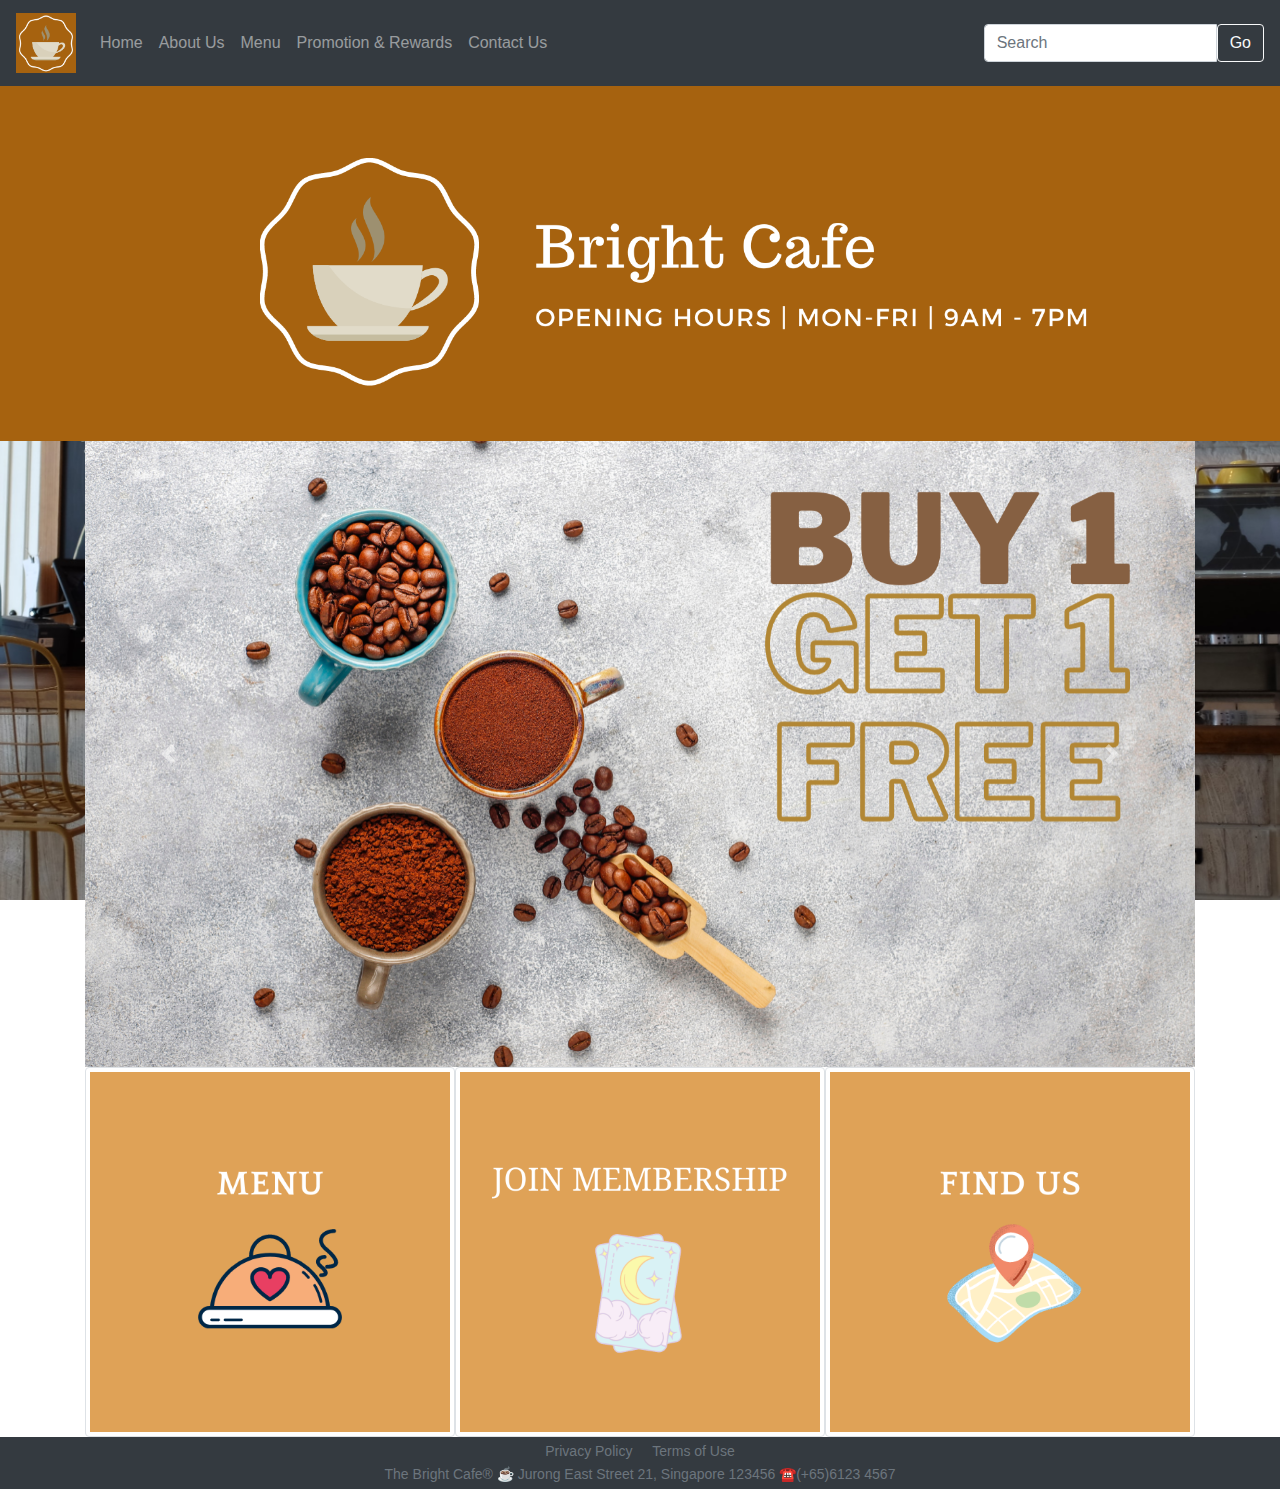
<file: index.html>
<!DOCTYPE html>
<html lang="en">
<head>
    <meta charset="UTF-8">
    <meta name="viewport" content="width=device-width, initial-scale=1.0">
    <!--Bootstrap CSS-->
    <link rel="stylesheet" href="./libs/bootstrap/css/bootstrap.min.css">
    <link rel="stylesheet" href="./css/index.css">
    <!-- jQuery first, then Popper.js, then Bootstrap JS -->
    <script src="./libs/jquery/jquery.min.js"></script>
    <script src="./libs/popper/popper.min.js"></script>
    <script src="./libs/bootstrap/js/bootstrap.min.js"></script>
    <link rel="manifest" href="manifest.json">
    <meta name="theme-color" content="#DFA257"> 
    <!-- iOS support --> 
    <link rel="apple-touch-icon" href="./assets/icons/favicon-96x96-dunplab-manifest-32227.png">
    <meta name="apple-mobile-web-app-status-bar" content="#ffffff">
    <title>&#9749; Bright Cafe-Home</title>
</head>
<body>
    <nav class="navbar bg-dark navbar-dark navbar-expand-sm sticky-top">
        <a class="navbar-brand d-none d-sm-inline-block" href="index.html">
            <img id="logo" src="./assets/img/myLogo.png">
        </a>
        <button class="navbar-toggler" type="button"
        data-toggle="collapse" data-target="#toggleNavbar"
        aria-controls="toggleNavbar" aria-expanded="false"
        aria-label="toggleNavbar">
            <span class="navbar-toggler-icon"></span>
        </button>
        <div class="collapse navbar-collapse" id="toggleNavbar">
            <div class="navbar-nav mr-sm-auto">
                <a class="nav-item nav-link" href="index.html">Home</a>
                <a class="nav-item nav-link" href="aboutus.html">About Us</a>
                <a class="nav-item nav-link" href="menu.html">Menu</a>
                <a class="nav-item nav-link" href="promotion.html">Promotion & Rewards</a>
                <a class="nav-item nav-link" href="contactus.html">Contact Us</a> 
            </div>
        </div>
        <form class="form-inline">
            <div class="input-group" role="group">
                <input type="text" class="form-control" placeholder="Search">
                <button class="btn btn-outline-light" type="submit">Go</button>
            </div>
        </form>
    </nav>
    <header id="top_banner" class="container-fluid p-0">
        <img src="./assets/img/myBanner.png" alt="Bright Cafe Banner" class="img-fluid">
    </header>
    <article>
        <div class="container">
            <section class="content" id="carousel">
                <div id="mainMenuCarousel" class="carousel slide" data-ride="carousel">
                    <div class="carousel-inner">
                        <div class="carousel-item active">
                            <img class="carouselimg img-fluid" src="./assets/img/carousel/photo1.png">
                        </div>
                        <div class="carousel-item">
                            <img class="carouselimg img-fluid" src="./assets/img/carousel/photo2.png">
                        </div>
                        <div class="carousel-item">
                            <img class="carouselimg img-fluid" src="./assets/img/carousel/photo3.png">
                        </div>  
                    </div>
                    <a class="carousel-control-prev" href="#mainMenuCarousel" role="button" data-slide="prev">
                        <span class="carousel-control-prev-icon"></span>
                    </a>
                    <a class="carousel-control-next" href="#mainMenuCarousel" role="button" data-slide="next">
                        <span class="carousel-control-next-icon"></span>
                    </a>
                </div>
            </section>

            <section class="content" id="shortcuts">
                <div class="row no-gutters">
                    <div class="col-sm">
                        <a href="menu.html"><img src="./assets/img/myMenu.png" alt="Menu" class="img-thumbnail"></a>
                    </div>
                    <div class="col-sm">
                        <a href="promotion.html"><img src="./assets/img/myMembership.png" alt="Menu" class="img-thumbnail"></a>
                    </div>
                    <div class="col-sm">
                        <a href="contactus.html"><img src="./assets/img/myOutlets.png" alt="Menu" class="img-thumbnail"></a>
                    </div>
                </div>
            </section>
        
        </div>
    </article>
    <footer>
        <div class="container-fluid bg-dark">
            <div class="col-12 text-center">
                <a href="#" class="d-sm-inline-block text-muted" id="privacy">Privacy Policy</a>
                <a href="#" class="d-sm-inline-block text-muted" id="tou">Terms of Use</a>
            </div>
            <div class="col-12 text-center">
                <address class="text-muted">The Bright Cafe&#174; &#9749; Jurong East Street 21, Singapore 123456 &#9742;(+65)6123 4567</address>
            </div>
        </div>
    </footer>

    <script src="./js/app.js"></script>
</body>
</html>
</file>
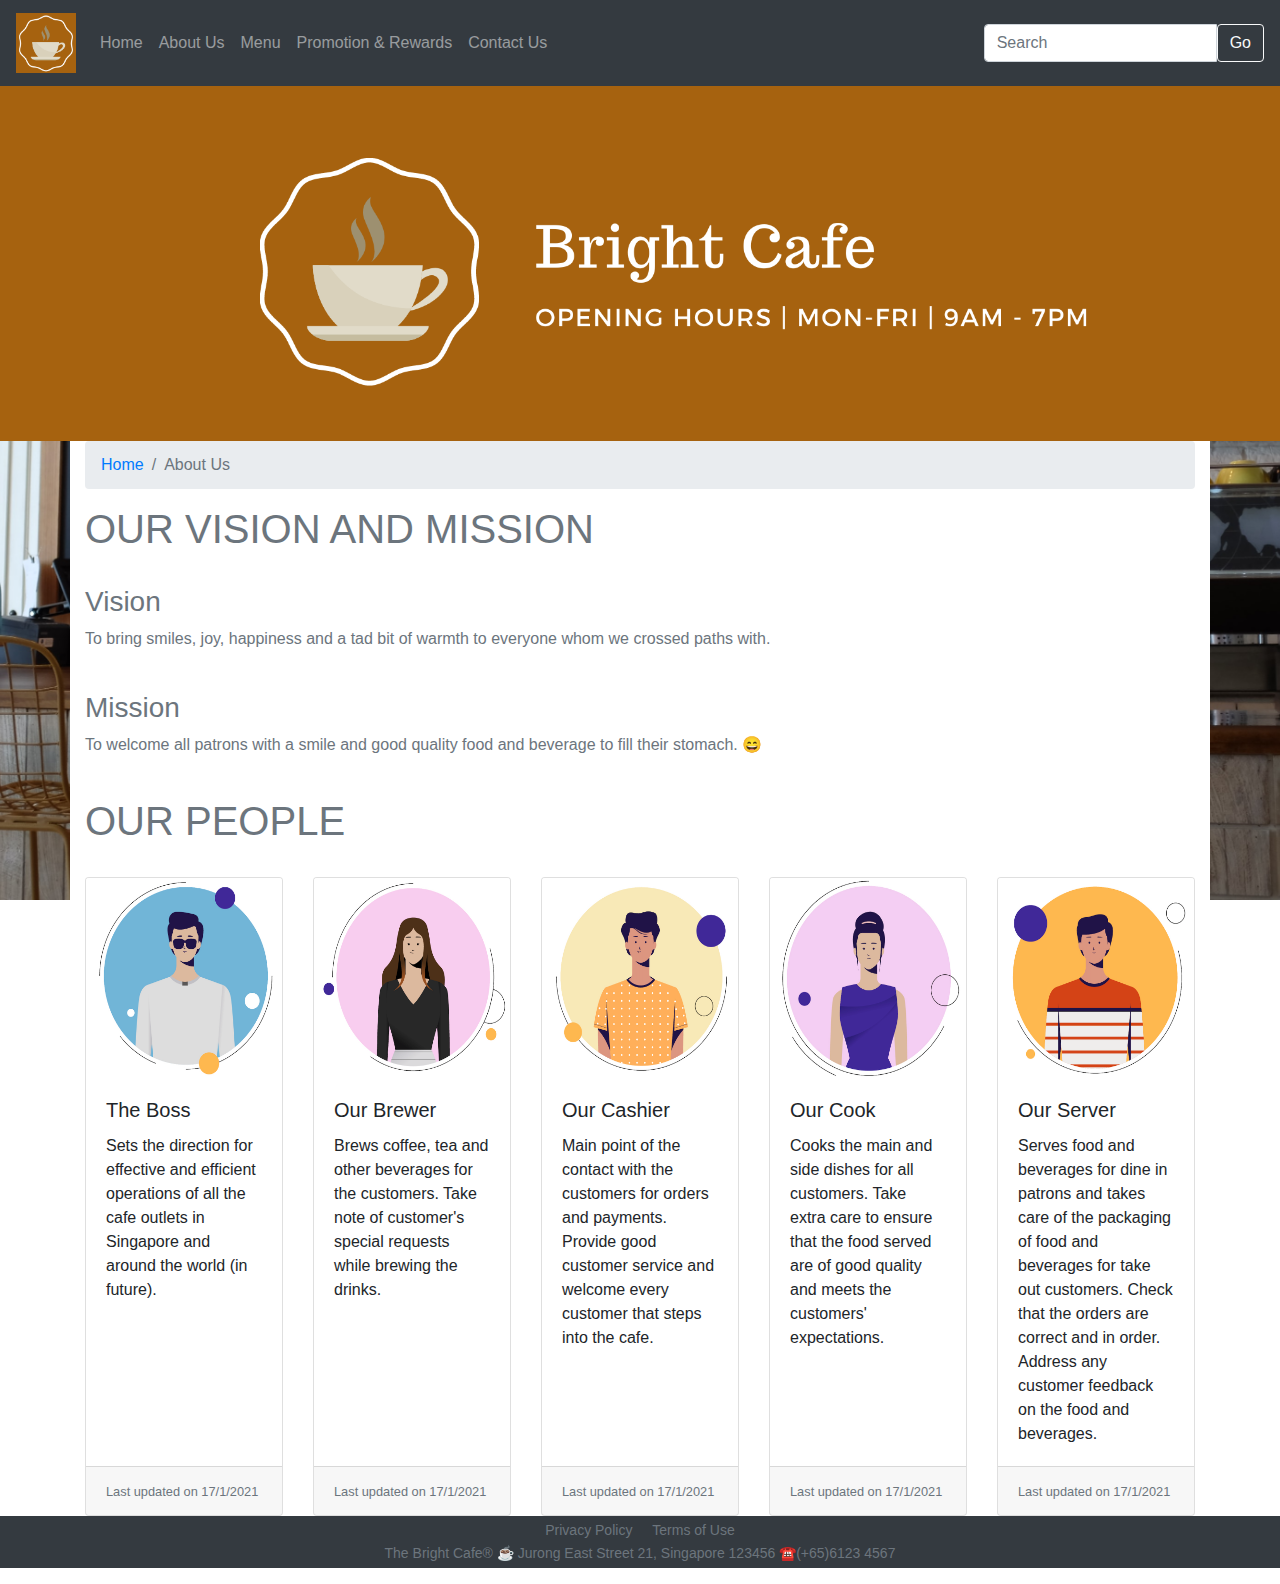
<file: aboutus.html>
<!DOCTYPE html>
<html lang="en">
<head>
    <meta charset="UTF-8">
    <meta name="viewport" content="width=device-width, initial-scale=1.0">
    <!--Bootstrap CSS-->
    <link rel="stylesheet" href="./libs/bootstrap/css/bootstrap.min.css">
    <link rel="stylesheet" href="./css/index.css">
    <!-- jQuery first, then Popper.js, then Bootstrap JS -->
    <script src="./libs/jquery/jquery.min.js"></script>
    <script src="./libs/popper/popper.min.js"></script>
    <script src="./libs/bootstrap/js/bootstrap.min.js"></script>
    <link rel="manifest" href="manifest.json">
    <meta name="theme-color" content="#DFA257"> 
    <!-- iOS support -->
    <link rel="apple-touch-icon" href="./assets/icons/favicon-96x96-dunplab-manifest-32227.png">
    <meta name="apple-mobile-web-app-status-bar" content="#ffffff">
    <title>&#9749; Bright Cafe-About Us</title>
</head>
<body>
    <nav class="navbar bg-dark navbar-dark navbar-expand-sm sticky-top">
        <a class="navbar-brand d-none d-sm-inline-block" href="index.html">
            <img id="logo" src="./assets/img/myLogo.png">
        </a>
        <button class="navbar-toggler" type="button"
        data-toggle="collapse" data-target="#toggleNavbar"
        aria-controls="toggleNavbar" aria-expanded="false"
        aria-label="toggleNavbar">
            <span class="navbar-toggler-icon"></span>
        </button>
        <div class="collapse navbar-collapse" id="toggleNavbar">
            <div class="navbar-nav mr-sm-auto">
                <a class="nav-item nav-link" href="index.html">Home</a>
                <a class="nav-item nav-link" href="aboutus.html">About Us</a>
                <a class="nav-item nav-link" href="menu.html">Menu</a>
                <a class="nav-item nav-link" href="promotion.html">Promotion & Rewards</a>
                <a class="nav-item nav-link" href="contactus.html">Contact Us</a> 
            </div>
        </div>
        <form class="form-inline">
            <div class="input-group" role="group">
                <input type="text" class="form-control" placeholder="Search">
                <button class="btn btn-outline-light" type="submit">Go</button>
            </div>
        </form>
    </nav>
    <header id="top_banner" class="container-fluid p-0">
        <img src="./assets/img/myBanner.png" alt="Bright Cafe Banner" class="img-fluid">
    </header>
    <article>
        <div class="container bg-white">
            <nav aria-label="breadcrumb">
                <ol class="breadcrumb">
                  <li class="breadcrumb-item"><a href="index.html">Home</a></li>
                  <li class="breadcrumb-item active" aria-current="page">About Us</li>
                </ol>
            </nav>
            <section class="content" id="vision">
                <h1 class="text-secondary text-uppercase">Our Vision and Mission</h1>
                <br>
                <h3 class="text-secondary"> Vision </h3>
                <p class="text-secondary"> To bring smiles, joy, happiness and a tad bit of warmth to everyone whom we crossed paths with.</p>
                <br>
                <h3 class="text-secondary"> Mission </h3>
                <p class="text-secondary"> To welcome all patrons with a smile and good quality food and beverage to fill their stomach. &#128516;</p>
                <br>
            </section>
        
            <section class="content" id="ourPeople">
                <h1 class="text-secondary text-uppercase"> Our People </h1>
                <br>
                <div class="card-deck">
                    <div class="card">
                        <img class="card-img-top" src="./assets/img/people/boss.png" alt="Boss">
                        <div class="card-body">
                            <h5 class="card-title">The Boss</h5>
                            <p class="card-text">Sets the direction for effective and efficient operations of all the cafe outlets in Singapore and around the world (in future).</p>
                        </div>
                        <div class="card-footer">
                            <small class="text-muted">Last updated on 17/1/2021</small>
                        </div>
                    </div>
                    <div class="card">
                        <img class="card-img-top" src="./assets/img/people/brewer.png" alt="Brewer">
                        <div class="card-body">
                            <h5 class="card-title">Our Brewer</h5>
                            <p class="card-text">Brews coffee, tea and other beverages for the customers. Take note of customer's special requests while brewing the drinks.</p>
                        </div>
                        <div class="card-footer">
                            <small class="text-muted">Last updated on 17/1/2021</small>
                        </div>
                    </div>
                    <div class="card">
                        <img class="card-img-top" src="./assets/img/people/cashier.png" alt="Card image cap">
                        <div class="card-body">
                            <h5 class="card-title">Our Cashier</h5>
                            <p class="card-text">Main point of the contact with the customers for orders and payments. Provide good customer service and welcome every customer that steps into the cafe.</p>
                        </div>
                        <div class="card-footer">
                            <small class="text-muted">Last updated on 17/1/2021</small>
                        </div>
                    </div>
                    <div class="card">
                        <img class="card-img-top" src="./assets/img/people/cook.png" alt="Card image cap">
                        <div class="card-body">
                            <h5 class="card-title">Our Cook</h5>
                            <p class="card-text">Cooks the main and side dishes for all customers. Take extra care to ensure that the food served are of good quality and meets the customers' expectations.</p>
                        </div>
                        <div class="card-footer">
                            <small class="text-muted">Last updated on 17/1/2021</small>
                        </div>
                    </div>      
                    <div class="card">
                        <img class="card-img-top" src="./assets/img/people/server.png" alt="Card image cap">
                        <div class="card-body">
                            <h5 class="card-title">Our Server</h5>
                            <p class="card-text">Serves food and beverages for dine in patrons and takes care of the packaging of food and beverages for take out customers. Check that the orders are correct and in order. Address any customer feedback on the food and beverages.</p>
                        </div>
                        <div class="card-footer">
                            <small class="text-muted">Last updated on 17/1/2021</small>
                        </div>
                    </div>                
                </div>

            </section>

        </div>
    </article>
    <footer>
        <div class="container-fluid bg-dark">
            <div class="col-12 text-center">
                <a href="#" class="d-sm-inline-block text-muted" id="privacy">Privacy Policy</a>
                <a href="#" class="d-sm-inline-block text-muted" id="tou">Terms of Use</a>
            </div>
            <div class="col-12 text-center">
                <address class="text-muted">The Bright Cafe&#174; &#9749; Jurong East Street 21, Singapore 123456 &#9742;(+65)6123 4567</address>
            </div>
        </div>
    </footer>

    <script src="./js/app.js"></script>
</body>
</html>
</file>
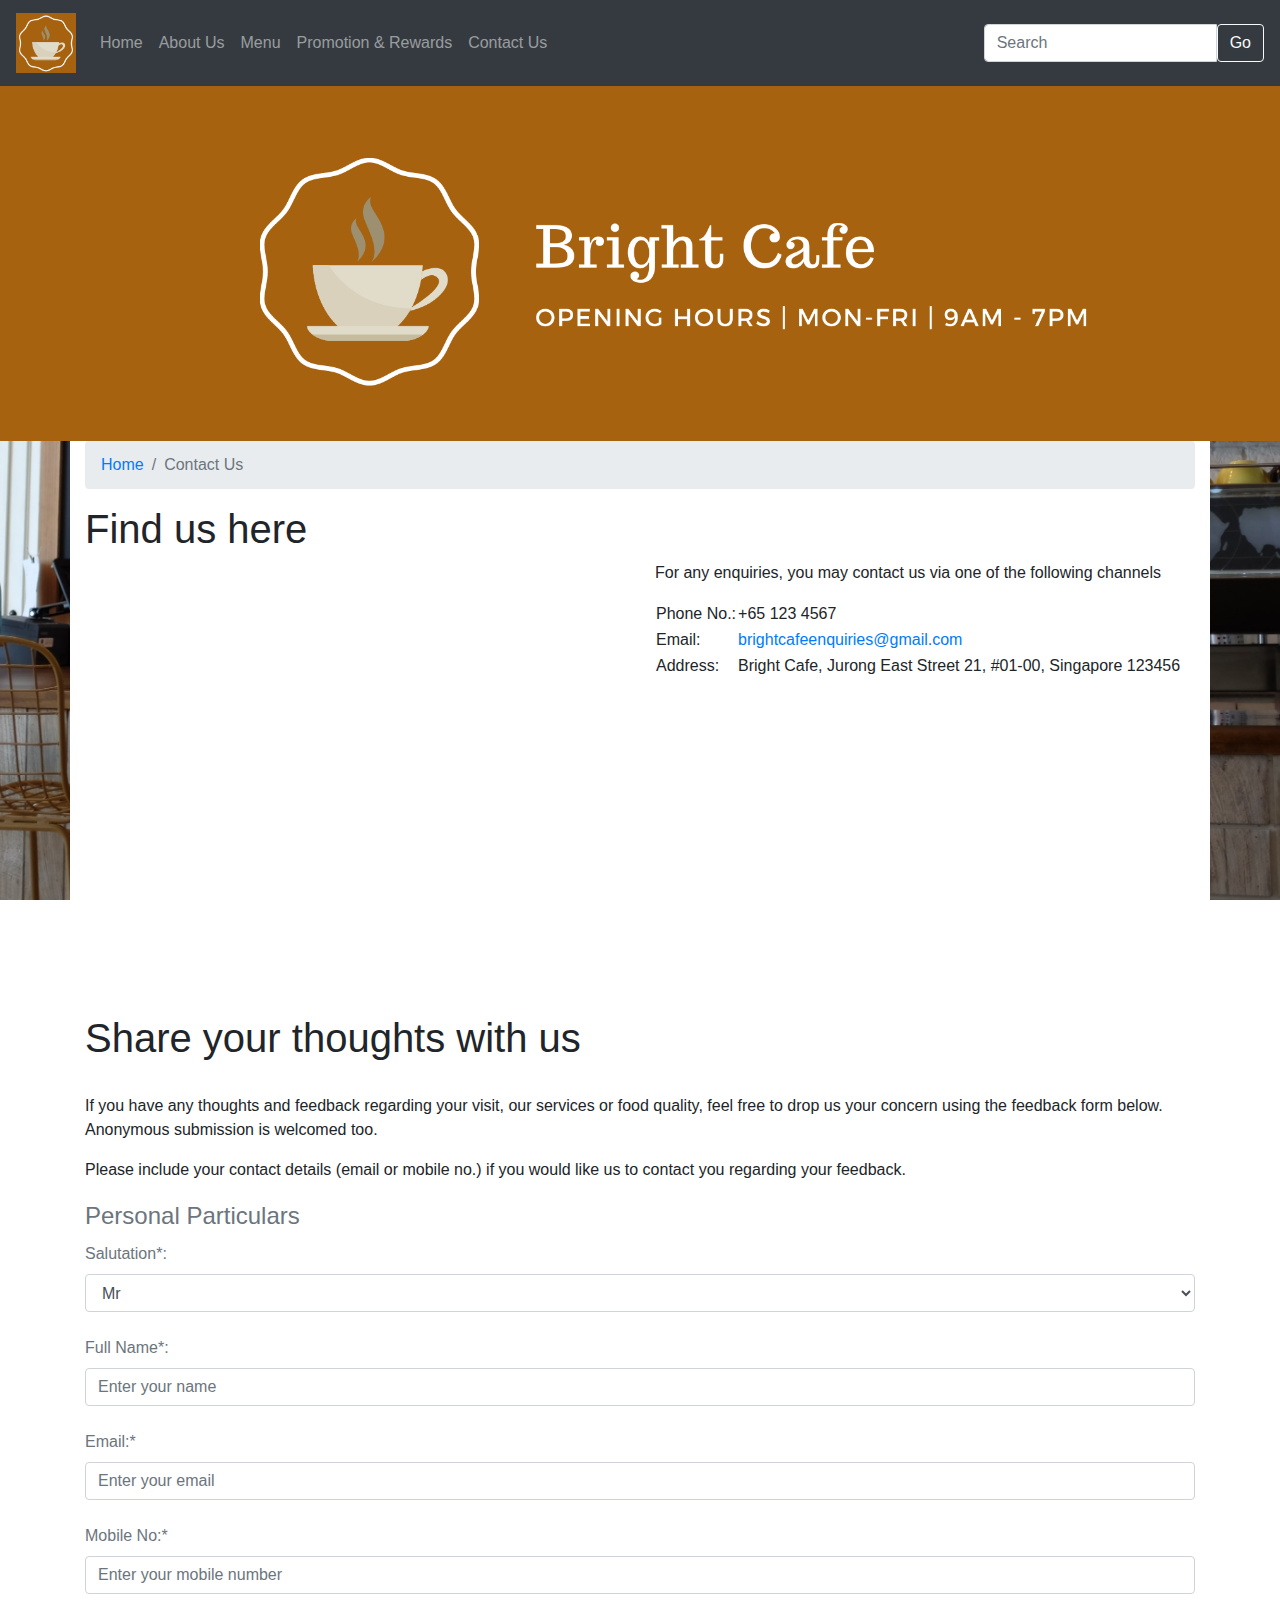
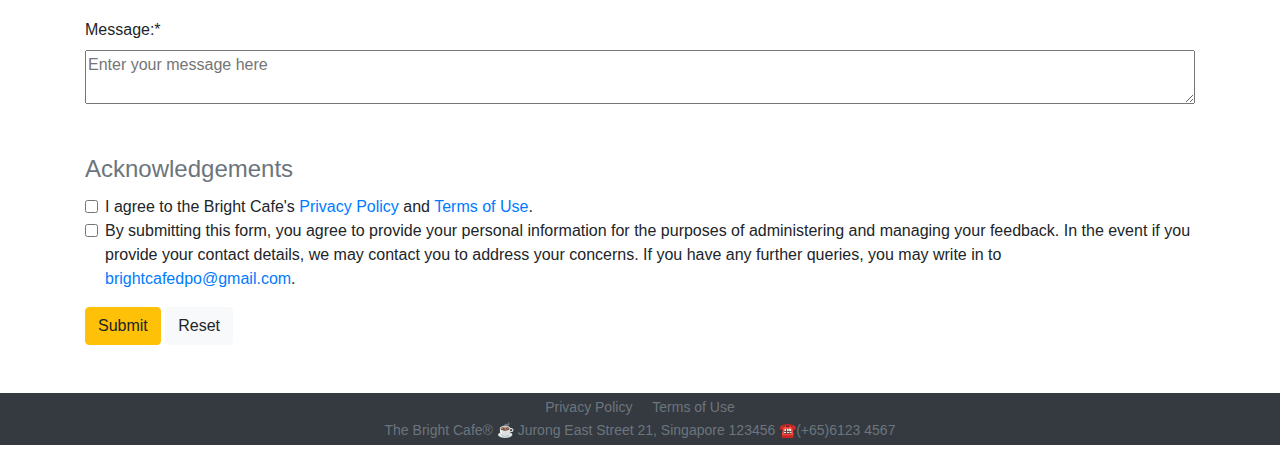
<file: contactus.html>
<!DOCTYPE html>
<html lang="en">
<head>
    <meta charset="UTF-8">
    <meta name="viewport" content="width=device-width, initial-scale=1.0">
    <!--Bootstrap CSS-->
    <link rel="stylesheet" href="./libs/bootstrap/css/bootstrap.min.css">
    <link rel="stylesheet" href="./css/index.css">
    <!-- jQuery first, then Popper.js, then Bootstrap JS -->
    <script src="./libs/jquery/jquery.min.js"></script>
    <script src="./libs/popper/popper.min.js"></script>
    <script src="./libs/bootstrap/js/bootstrap.min.js"></script>
    <link rel="manifest" href="manifest.json">
    <meta name="theme-color" content="#DFA257"> 
    <!-- iOS support -->
    <link rel="apple-touch-icon" href="./assets/icons/favicon-96x96-dunplab-manifest-32227.png">
    <meta name="apple-mobile-web-app-status-bar" content="#ffffff">
    <title>&#9749; Bright Cafe-Join Memberships</title>
</head>
<body>
    <nav class="navbar bg-dark navbar-dark navbar-expand-sm sticky-top">
        <a class="navbar-brand d-none d-sm-inline-block" href="index.html">
            <img id="logo" src="./assets/img/myLogo.png">
        </a>
        <button class="navbar-toggler" type="button"
        data-toggle="collapse" data-target="#toggleNavbar"
        aria-controls="toggleNavbar" aria-expanded="false"
        aria-label="toggleNavbar">
            <span class="navbar-toggler-icon"></span>
        </button>
        <div class="collapse navbar-collapse" id="toggleNavbar">
            <div class="navbar-nav mr-sm-auto">
                <a class="nav-item nav-link" href="index.html">Home</a>
                <a class="nav-item nav-link" href="aboutus.html">About Us</a>
                <a class="nav-item nav-link" href="menu.html">Menu</a>
                <a class="nav-item nav-link" href="promotion.html">Promotion & Rewards</a>
                <a class="nav-item nav-link" href="contactus.html">Contact Us</a> 
            </div>
        </div>
        <form class="form-inline">
            <div class="input-group" role="group">
                <input type="text" class="form-control" placeholder="Search">
                <button class="btn btn-outline-light" type="submit">Go</button>
            </div>
        </form>
    </nav>
    <header id="top_banner" class="container-fluid p-0">
        <img src="./assets/img/myBanner.png" alt="Bright Cafe Banner" class="img-fluid">
    </header>
    <article>
        <div class="container bg-white">
            <nav aria-label="breadcrumb">
                <ol class="breadcrumb">
                  <li class="breadcrumb-item"><a href="index.html">Home</a></li>
                  <li class="breadcrumb-item active" aria-current="page">Contact Us</li>
                </ol>
            </nav>
            <h1>Find us here</h1>
            <div class="row">
                <div class="col-md-6 col-sm-12">
                    <div id="map" class="embed-responsive embed-responsive-4by3">
                        
                    </div>
                </div>
                <div class="col">
                    <p>For any enquiries, you may contact us via one of the following channels</p>
                    <table id="contacts">
                        <tr>
                            <td>Phone No.:</td>
                            <td>+65 123 4567</td>
                        </tr>
                        <tr>
                            <td>Email:</td>
                            <td><a href="mailto:brightcafenquiries@gmail.com">brightcafeenquiries@gmail.com</a></td>
                        </tr>
                        <tr>
                            <td>Address:</td>
                            <td>Bright Cafe, Jurong East Street 21, #01-00, Singapore 123456</td>
                        </tr>
                    </table>
                </div>
            </div>
            <br><br>
            <section class="content" id="feedbackForm">
                <h1>Share your thoughts with us</h1>
                <br>
                <p>If you have any thoughts and feedback regarding your visit, our services or food quality, feel 
                    free to drop us your concern using the feedback form below. Anonymous submission is welcomed too.
                </p>
                <p>Please include your contact details (email or mobile no.) if you would like us to contact you
                    regarding your feedback. 
                </p>
                <form id="contactus" class="needs-validation" method="POST" action="formsubmission.html" novalidate>
                    <fieldset class="form-group">
                        <legend class="text-secondary">Personal Particulars</legend>
                        <div>
                            <label for="title" class="text-secondary">Salutation*:</label>
                            <select class="form-control" id="fbTitle" required>
                                <option value="Mr">Mr</option>
                                <option value="Ms">Ms</option>
                                <option value="Miss">Miss</option>
                                <option value="Mrs">Mrs</option>
                                <option value="Mdm">Mdm</option>
                                <option value="Dr">Dr</option>
                            </select>
                        </div>
                        <br>
                        <div>
                            <label for="name" class="text-secondary">Full Name*:</label>
                            <input type="text" class="form-control" id="fbName" placeholder="Enter your name" required>
                            <div class="invalid-feedback">Please enter your full name.</div>
                        </div>
                        <br>
                        <div>
                            <div>
                                <label for="email" class="text-secondary">Email:*</label>
                                <input type="email" class="form-control" id="email" placeholder="Enter your email" required>
                                <div class="invalid-feedback">Please enter a valid email address.</div>
                            </div>
                            <br>
                            <div>
                                <label for="mobile" class="text-secondary">Mobile No:*</label>
                                <input type="tel" class="form-control" id="mobile" placeholder="Enter your mobile number" required>
                                <div class="invalid-feedback">Please enter your mobile number.</div>
                            </div>
                            <br>
                            <div>
                                <label for="message">Message:*</label>
                                <textarea name="message" id="message" placeholder="Enter your message here" required></textarea> 
                                <div class="invalid-feedback">Please enter your message for us.</div>
                            </div>
                            <br>
                    </fieldset>
                    <fieldset class="form-group">
                        <legend class="text-secondary">Acknowledgements</legend>
                        <div class="form-check">
                            <input type="checkbox" name="fbterms" id="fbterms" class="form-check-input" required>
                            <label for="fbterms" class="form-check-label">I agree to the Bright Cafe's <a href="#">Privacy Policy</a> and <a href="#">Terms of Use</a>.</label>
                            <div class="invalid-feedback">Please agree to Bright Cafe's privacy policy and terms of use.</div>
                        </div>
                        <div class="form-check">
                            <input type="checkbox" name="fbpdpa" id="fbpdpa" class="form-check-input" required>
                            <label for="fbpdpa" class="form-check-label">By submitting this form, you agree to provide your personal information for the purposes of administering and managing your feedback. In the event if you provide your contact details, we may contact you to address your concerns. 
                                If you have any further queries, you may write in to <a href="mailto:brightcafedpo@gmail.com">brightcafedpo@gmail.com</a>. </label> 
                            <div class="invalid-feedback">Please agree to share your personal information for the purpose of administering your feedback.</div>
                        </div>
                    </fieldset>
                    <input type="submit" value="Submit" class="btn btn-warning">
                    <input type="reset" value="Reset" class="btn btn-light">

                </form>
                <br><br>
            </section>
        </div>
    </article>
    <footer>
        <div class="container-fluid bg-dark">
            <div class="col-12 text-center">
                <a href="#" class="d-sm-inline-block text-muted" id="privacy">Privacy Policy</a>
                <a href="#" class="d-sm-inline-block text-muted" id="tou">Terms of Use</a>
            </div>
            <div class="col-12 text-center">
                <address class="text-muted">The Bright Cafe&#174; &#9749; Jurong East Street 21, Singapore 123456 &#9742;(+65)6123 4567</address>
            </div>
        </div>
    </footer>

    <!-- Feedback Form Validation -->
    <script type="text/javascript">
        var form = document.querySelector('.needs-validation');

        form.addEventListener('submit', function(event){
            if(form.checkValidity() === false){
                event.preventDefault(); 
                event.stopPropagation();
            }
            form.classList.add('was-validated');
        })

        function initMap() {
        // The location of bright cafe
        const brightcafe = { lat: 1.33335, lng: 103.74232 };
        // The map, centered at bright cafe
        const map = new google.maps.Map(document.getElementById("map"), {
          zoom: 15,
          center: brightcafe,
        });
        // The marker, positioned at bright cafe
        const marker = new google.maps.Marker({
          position: brightcafe,
          map: map,
          icon: "./assets/img/Cafe_googlemarker2.png"
        });

        // Pan to current location
        infoWindow = new google.maps.InfoWindow();
        const locationButton = document.createElement("button");
        locationButton.textContent = "Pan to Current Location";
        locationButton.classList.add("custom-map-control-button");
        map.controls[google.maps.ControlPosition.TOP_CENTER].push(locationButton);
        locationButton.addEventListener("click", () => {
            // Try HTML5 geolocation.
            if (navigator.geolocation) {
                navigator.geolocation.getCurrentPosition(
                    (position) => {
                    const pos = {
                        lat: position.coords.latitude,
                        lng: position.coords.longitude,
                    };
                    infoWindow.setPosition(pos);
                    infoWindow.setContent("Location found.");
                    infoWindow.open(map);
                    map.setCenter(pos);
                    },
                    () => {
                    handleLocationError(true, infoWindow, map.getCenter());
                    }
                );
                } else {
                // Browser doesn't support Geolocation
                handleLocationError(false, infoWindow, map.getCenter());
                }
            });
        }

        function handleLocationError(browserHasGeolocation, infoWindow, pos) {
        infoWindow.setPosition(pos);
        infoWindow.setContent(
            browserHasGeolocation
            ? "Error: The Geolocation service failed."
            : "Error: Your browser doesn't support geolocation."
        );
        infoWindow.open(map);
      }
    </script>

    <!-- Google Map -->
    <script async defer src="https://maps.googleapis.com/maps/api/js?key=AIzaSyC4oTMq0bAVPzSibJzxQfJqHjZqjUA9bPk&callback=initMap"
    type="text/javascript"></script>
    
    <script src="./js/app.js"></script>
</body>
</html>
</file>
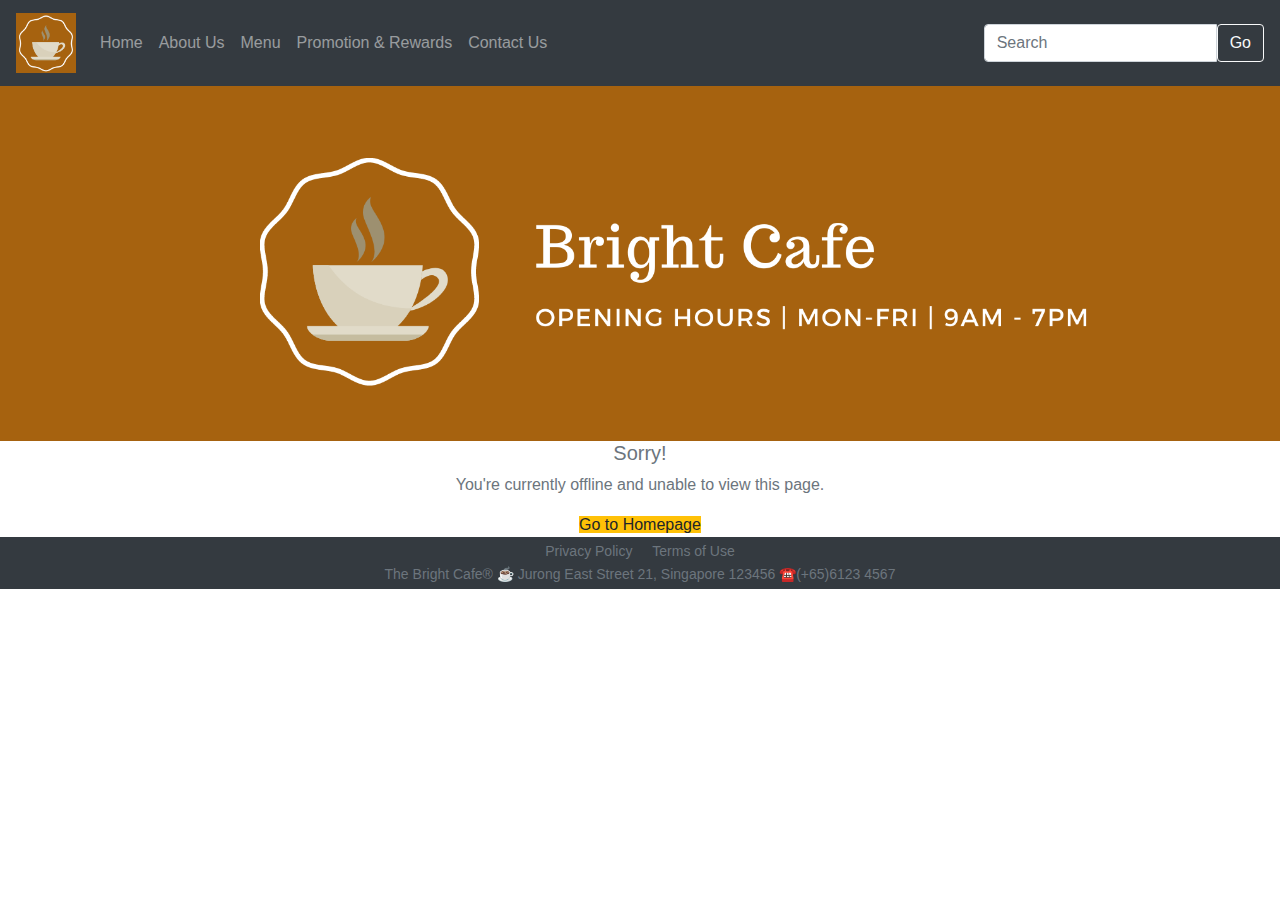
<file: fallback.html>
<!DOCTYPE html>
<html lang="en">
<head>
    <meta charset="UTF-8">
    <meta name="viewport" content="width=device-width, initial-scale=1.0">
    <!--Bootstrap CSS-->
    <link rel="stylesheet" href="./libs/bootstrap/css/bootstrap.min.css">
    <link rel="stylesheet" href="./css/index.css">
    <!-- jQuery first, then Popper.js, then Bootstrap JS -->
    <script src="./libs/jquery/jquery.min.js"></script>
    <script src="./libs/popper/popper.min.js"></script>
    <script src="./libs/bootstrap/js/bootstrap.min.js"></script>
    <link rel="manifest" href="manifest.json">
    <meta name="theme-color" content="#DFA257"> 
    <!-- iOS support -->
    <link rel="apple-touch-icon" href="./assets/icons/favicon-96x96-dunplab-manifest-32227.png">
    <meta name="apple-mobile-web-app-status-bar" content="#ffffff">
    <title>&#9749; Bright Cafe-Offline</title>
</head>
<body>
    <nav class="navbar bg-dark navbar-dark navbar-expand-sm sticky-top">
        <a class="navbar-brand d-none d-sm-inline-block" href="index.html">
            <img id="logo" src="./assets/img/myLogo.png">
        </a>
        <button class="navbar-toggler" type="button"
        data-toggle="collapse" data-target="#toggleNavbar"
        aria-controls="toggleNavbar" aria-expanded="false"
        aria-label="toggleNavbar">
            <span class="navbar-toggler-icon"></span>
        </button>
        <div class="collapse navbar-collapse" id="toggleNavbar">
            <div class="navbar-nav mr-sm-auto">
                <a class="nav-item nav-link" href="index.html">Home</a>
                <a class="nav-item nav-link" href="aboutus.html">About Us</a>
                <a class="nav-item nav-link" href="menu.html">Menu</a>
                <a class="nav-item nav-link" href="promotion.html">Promotion & Rewards</a>
                <a class="nav-item nav-link" href="contactus.html">Contact Us</a> 
            </div>
        </div>
        <form class="form-inline">
            <div class="input-group" role="group">
                <input type="text" class="form-control" placeholder="Search">
                <button class="btn btn-outline-light" type="submit">Go</button>
            </div>
        </form>
    </nav>
    <header id="top_banner" class="container-fluid p-0">
        <img src="./assets/img/myBanner.png" alt="Bright Cafe Banner" class="img-fluid">
    </header>
    <div class="container bg-white text-secondary text-center">
        <h5>Sorry!</h5>
        <p>You're currently offline and unable to view this page.</p>
        <a href="index.html" class="btn-warning">Go to Homepage</a>
    </div>
    <footer>
        <div class="container-fluid bg-dark">
            <div class="col-12 text-center">
                <a href="#" class="d-sm-inline-block text-muted" id="privacy">Privacy Policy</a>
                <a href="#" class="d-sm-inline-block text-muted" id="tou">Terms of Use</a>
            </div>
            <div class="col-12 text-center">
                <address class="text-muted">The Bright Cafe&#174; &#9749; Jurong East Street 21, Singapore 123456 &#9742;(+65)6123 4567</address>
            </div>
        </div>
    </footer>

    <script src="./js/app.js"></script>
</body>
</html>
</file>
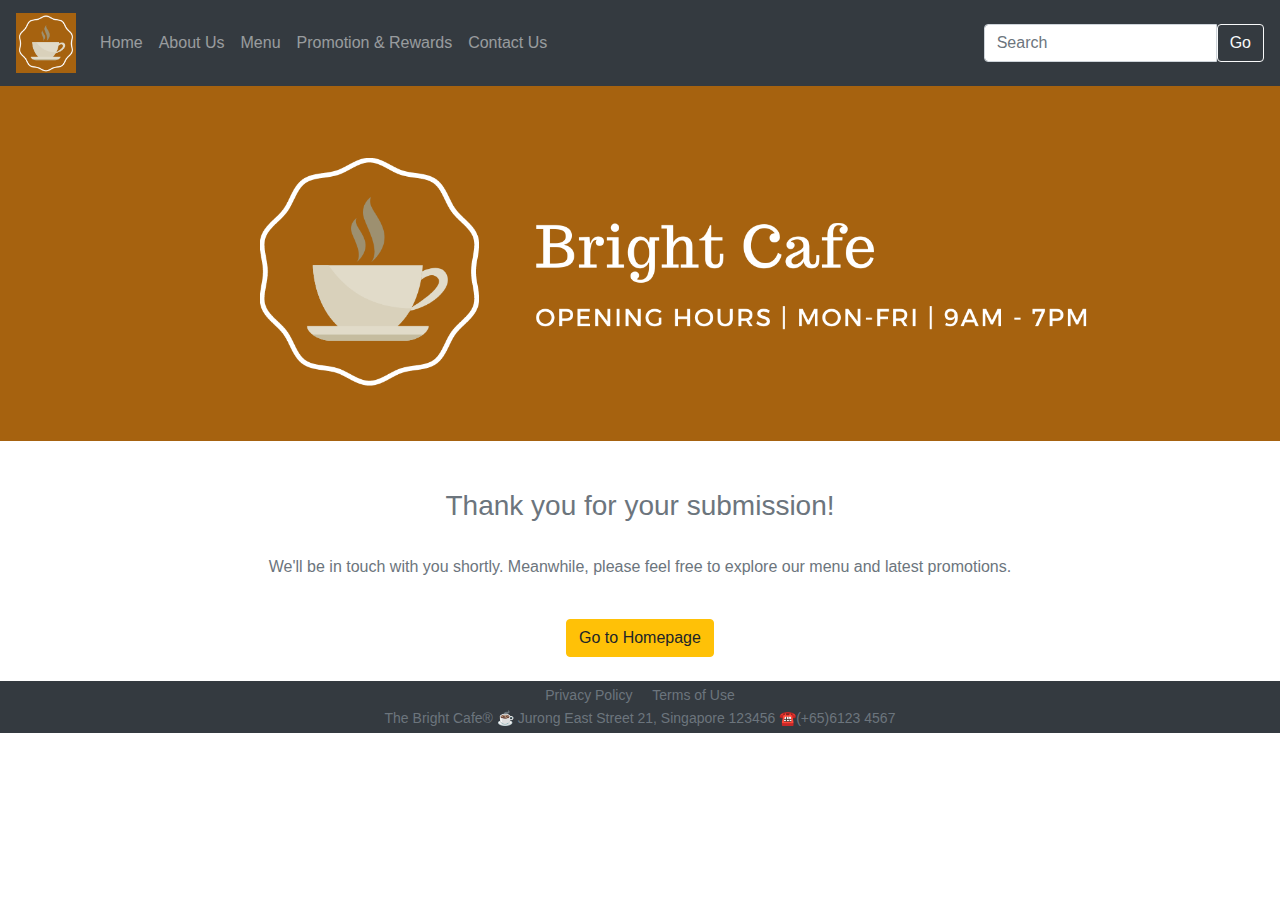
<file: formsubmission.html>
<!DOCTYPE html>
<html lang="en">
<head>
    <meta charset="UTF-8">
    <meta name="viewport" content="width=device-width, initial-scale=1.0">
    <!--Bootstrap CSS-->
    <link rel="stylesheet" href="./libs/bootstrap/css/bootstrap.min.css">
    <link rel="stylesheet" href="./css/index.css">
    <!-- jQuery first, then Popper.js, then Bootstrap JS -->
    <script src="./libs/jquery/jquery.min.js"></script>
    <script src="./libs/popper/popper.min.js"></script>
    <script src="./libs/bootstrap/js/bootstrap.min.js"></script>
    <link rel="manifest" href="manifest.json">
    <meta name="theme-color" content="#DFA257"> 
    <!-- iOS support -->
    <link rel="apple-touch-icon" href="./assets/icons/favicon-96x96-dunplab-manifest-32227.png">
    <meta name="apple-mobile-web-app-status-bar" content="#ffffff">
    <title>&#9749; Bright Cafe-Submitted</title>
</head>
<body>
    <nav class="navbar bg-dark navbar-dark navbar-expand-sm sticky-top">
        <a class="navbar-brand d-none d-sm-inline-block" href="index.html">
            <img id="logo" src="./assets/img/myLogo.png">
        </a>
        <button class="navbar-toggler" type="button"
        data-toggle="collapse" data-target="#toggleNavbar"
        aria-controls="toggleNavbar" aria-expanded="false"
        aria-label="toggleNavbar">
            <span class="navbar-toggler-icon"></span>
        </button>
        <div class="collapse navbar-collapse" id="toggleNavbar">
            <div class="navbar-nav mr-sm-auto">
                <a class="nav-item nav-link" href="index.html">Home</a>
                <a class="nav-item nav-link" href="aboutus.html">About Us</a>
                <a class="nav-item nav-link" href="menu.html">Menu</a>
                <a class="nav-item nav-link" href="promotion.html">Promotion & Rewards</a>
                <a class="nav-item nav-link" href="contactus.html">Contact Us</a> 
            </div>
        </div>
        <form class="form-inline">
            <div class="input-group" role="group">
                <input type="text" class="form-control" placeholder="Search">
                <button class="btn btn-outline-light" type="submit">Go</button>
            </div>
        </form>
    </nav>
    <header id="top_banner" class="container-fluid p-0">
        <img src="./assets/img/myBanner.png" alt="Bright Cafe Banner" class="img-fluid">
    </header>
    <div class="container bg-white text-secondary text-center">
        <br><br>
        <h3>Thank you for your submission!</h3>
        <br>
        <p>We'll be in touch with you shortly. Meanwhile, please feel free to explore our menu and latest promotions.</p><br>
        <a href="index.html" class="btn btn-warning">Go to Homepage</a>
        <br><br>
    </div>
    <footer>
        <div class="container-fluid bg-dark">
            <div class="col-12 text-center">
                <a href="#" class="d-sm-inline-block text-muted" id="privacy">Privacy Policy</a>
                <a href="#" class="d-sm-inline-block text-muted" id="tou">Terms of Use</a>
            </div>
            <div class="col-12 text-center">
                <address class="text-muted">The Bright Cafe&#174; &#9749; Jurong East Street 21, Singapore 123456 &#9742;(+65)6123 4567</address>
            </div>
        </div>
    </footer>

    <script src="./js/app.js"></script>
</body>
</html>
</file>
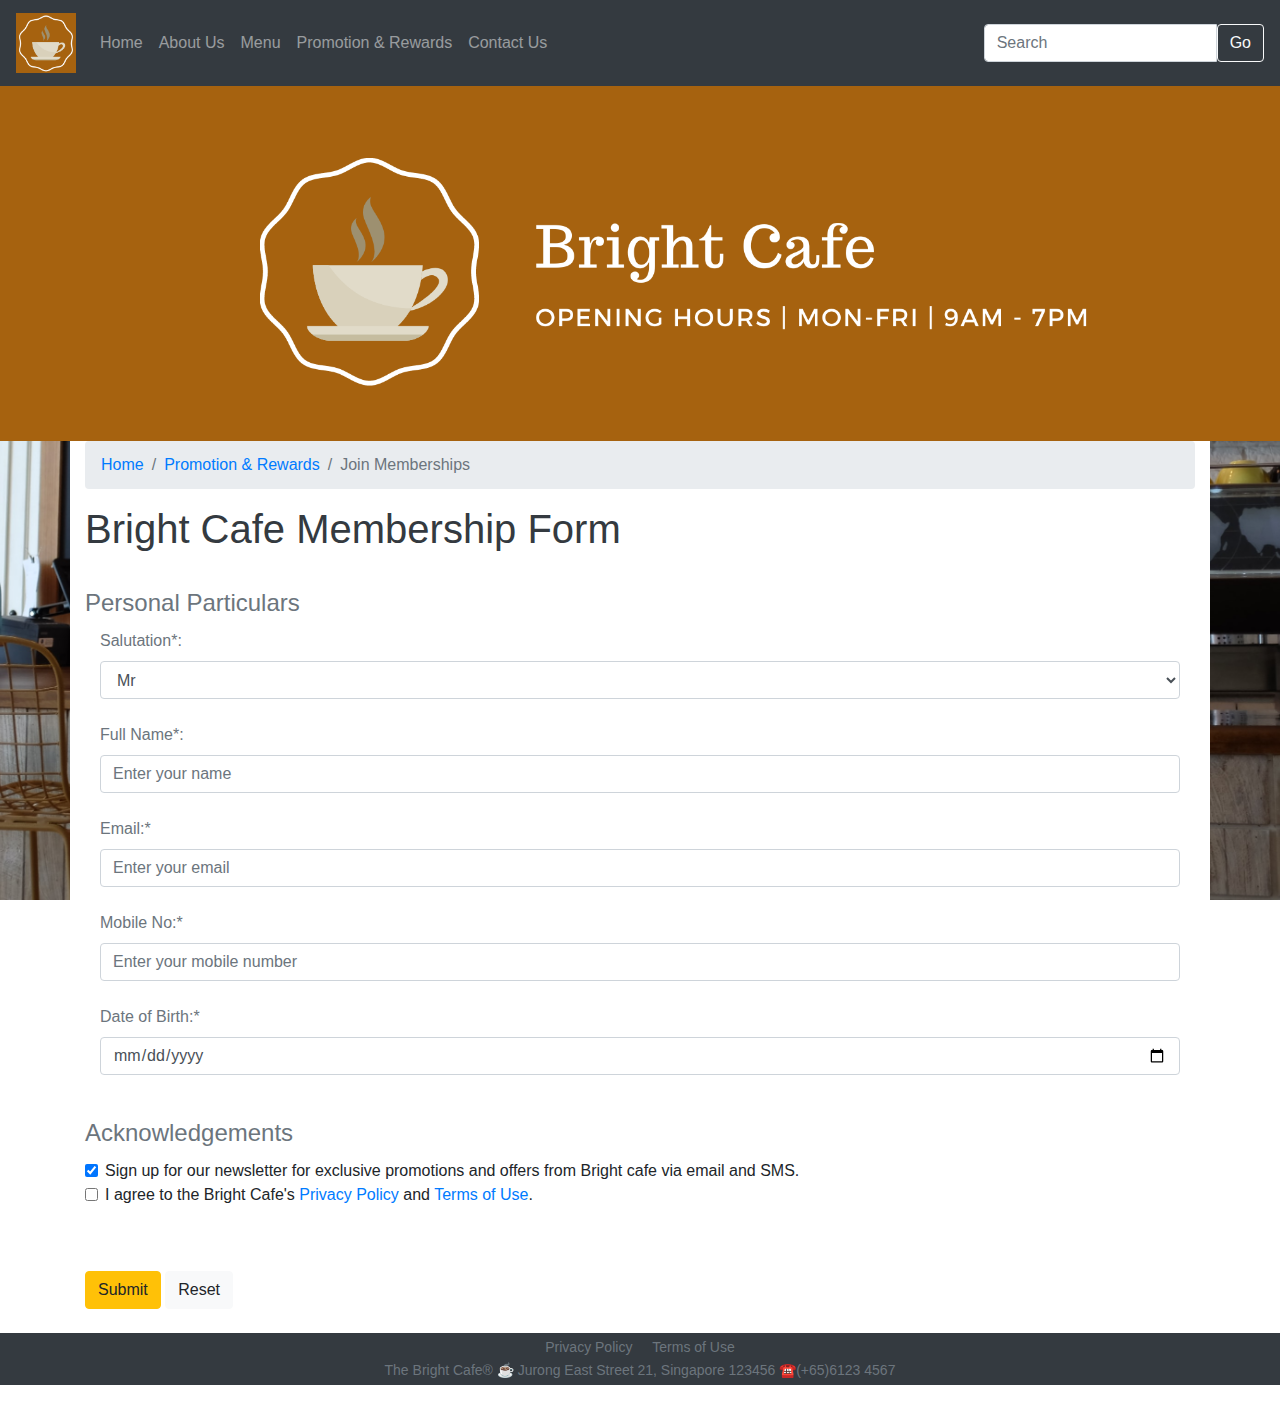
<file: joinmember.html>
<!DOCTYPE html>
<html lang="en">
<head>
    <meta charset="UTF-8">
    <meta name="viewport" content="width=device-width, initial-scale=1.0">
    <!--Bootstrap CSS-->
    <link rel="stylesheet" href="./libs/bootstrap/css/bootstrap.min.css">
    <link rel="stylesheet" href="./css/index.css">
    <!-- jQuery first, then Popper.js, then Bootstrap JS -->
    <script src="./libs/jquery/jquery.min.js"></script>
    <script src="./libs/popper/popper.min.js"></script>
    <script src="./libs/bootstrap/js/bootstrap.min.js"></script>
    <link rel="manifest" href="manifest.json">
    <meta name="theme-color" content="#DFA257"> 
    <!-- iOS support -->
    <link rel="apple-touch-icon" href="./assets/icons/favicon-96x96-dunplab-manifest-32227.png">
    <meta name="apple-mobile-web-app-status-bar" content="#ffffff">
    <title>&#9749; Bright Cafe-Join Memberships</title>

</head>
<body>
    <nav class="navbar bg-dark navbar-dark navbar-expand-sm sticky-top">
        <a class="navbar-brand d-none d-sm-inline-block" href="index.html">
            <img id="logo" src="./assets/img/myLogo.png">
        </a>
        <button class="navbar-toggler" type="button"
        data-toggle="collapse" data-target="#toggleNavbar"
        aria-controls="toggleNavbar" aria-expanded="false"
        aria-label="toggleNavbar">
            <span class="navbar-toggler-icon"></span>
        </button>
        <div class="collapse navbar-collapse" id="toggleNavbar">
            <div class="navbar-nav mr-sm-auto">
                <a class="nav-item nav-link" href="index.html">Home</a>
                <a class="nav-item nav-link" href="aboutus.html">About Us</a>
                <a class="nav-item nav-link" href="menu.html">Menu</a>
                <a class="nav-item nav-link" href="promotion.html">Promotion & Rewards</a>
                <a class="nav-item nav-link" href="contactus.html">Contact Us</a> 
            </div>
        </div>
        <form class="form-inline">
            <div class="input-group" role="group">
                <input type="text" class="form-control" placeholder="Search">
                <button class="btn btn-outline-light" type="submit">Go</button>
            </div>
        </form>
    </nav>
    <header id="top_banner" class="container-fluid p-0">
        <img src="./assets/img/myBanner.png" alt="Bright Cafe Banner" class="img-fluid">
    </header>
    <article>
        <div class="container bg-white">
            <!-- Show user the current page and allow us of navigation using a breadcrumb -->
            <nav aria-label="breadcrumb">
                <ol class="breadcrumb">
                  <li class="breadcrumb-item"><a href="index.html">Home</a></li>
                  <li class="breadcrumb-item"><a href="promotion.html">Promotion & Rewards</a></li>
                  <li class="breadcrumb-item active" aria-current="page">Join Memberships</li>
                </ol>
            </nav>

            <!-- Bright Cafe's Membership Form -->
            <section class="content">
                <h1 class="text-dark">Bright Cafe Membership Form</h1>
                <br>
                <!-- Note: The novalidate attribute disable the browser's default validation so that js code runs. -->
                <form id="memberForm" class="needs-validation" method="POST" action="formsubmission.html" novalidate>
                    <fieldset class="form-group">
                        <legend class="text-secondary">Personal Particulars</legend>

                        <div class="col">
                            <label for="title" class="text-secondary">Salutation*:</label>
                            <select class="form-control" id="title" required>
                                <option value="Mr">Mr</option>
                                <option value="Ms">Ms</option>
                                <option value="Miss">Miss</option>
                                <option value="Mrs">Mrs</option>
                                <option value="Mdm">Mdm</option>
                                <option value="Dr">Dr</option>
                            </select>
                        </div>
                        <br>
                        <div class="col">
                            <label for="name" class="text-secondary">Full Name*:</label>
                            <input type="text" class="form-control" id="name" placeholder="Enter your name" required>
                            <div class="invalid-feedback">Please enter your full name.</div>
                        </div>
                        
                        <br>
                        <div class="col">
                            <label for="email" class="text-secondary">Email:*</label>
                            <input type="email" class="form-control" id="email" placeholder="Enter your email" required>
                            <div class="invalid-feedback">Please enter a valid email address.</div>
                        </div>
                        <br>
                        <div class="col">
                            <label for="mobile" class="text-secondary">Mobile No:*</label>
                            <input type="tel" class="form-control" id="mobile" placeholder="Enter your mobile number" required>
                            <div class="invalid-feedback">Please enter your mobile number.</div>
                        </div>
                        <br>
                        <div class="col">
                            <label for="bdmonth" class="text-secondary">Date of Birth:*</label>
                            <input type="date" class="form-control" name="birthday" id="birthday" required>
                            <div class="invalid-feedback">Please indicate your date of birth.</div>
                            <div id="validatedob"></div>
                        </div>
                        <br>
                    </fieldset>
                    <fieldset class="form-group">
                        <legend class="text-secondary">Acknowledgements</legend>
                        <div class="form-check">
                            <input type="checkbox" name="newsletter" id="newsletter" class="form-check-input" checked>
                            <label for="newsletter" class="form-check-label">Sign up for our newsletter for exclusive promotions and offers from Bright cafe via email and SMS.</label>
                        </div>
                        <div class="form-check">
                            <input type="checkbox" name="terms" id="terms" class="form-check-input" required> 
                            <label for="terms" class="form-check-label">I agree to the Bright Cafe's <a href="#">Privacy Policy</a> and <a href="#">Terms of Use</a>.</label>
                            <div class="invalid-feedback">Please agree to Bright Cafe's privacy policy and terms of use.</div>
                        </div>
                        <br><br>
                    </fieldset>
                    <input type="submit" value="Submit" class="btn btn-warning">
                    <input type="reset" value="Reset" class="btn btn-light">
                    <br><br>
                </form>
            </section>
        </div>
    </article>
    <footer>
        <div class="container-fluid bg-dark">
            <div class="col-12" id="divMessage"></div>
            <div class="col-12 text-center">
                <a href="#" class="d-sm-inline-block text-muted" id="privacy">Privacy Policy</a>
                <a href="#" class="d-sm-inline-block text-muted" id="tou">Terms of Use</a>
            </div>
            <div class="col-12 text-center">
                <address class="text-muted">The Bright Cafe&#174; &#9749; Jurong East Street 21, Singapore 123456 &#9742;(+65)6123 4567</address>
            </div>
        </div>
    </footer>
    <script>
        var form = document.querySelector('.needs-validation');

        form.addEventListener('submit', function(event){
            if(form.checkValidity() === false){
                event.preventDefault(); 
                event.stopPropagation();
            }
            form.classList.add('was-validated');
        })

        // Note: Not working, need further research
        // document.getElementById("birthday").addEventListener("submit", function(){
        //     // Create a date variable which stores the current day at 00:00 local time.
        //     let today = new Date();
        //     today.setHours(0,0,0,0);

        //     // Parse the provided date in the default YYYY-MM-DD format.
        //     let birthdate = document.getElementById("birthday").value;

        //     // Check whether the provided date is equal to or less than the current date.
        //     if (birthdate >= today) {
        //         document.getElementsByID("validatedob").innerHTML = "Please enter a valid date of birth.";
        //       }
        // });
        
    </script>
    <script src="./js/app.js"></script>
</body>

</html>
</file>
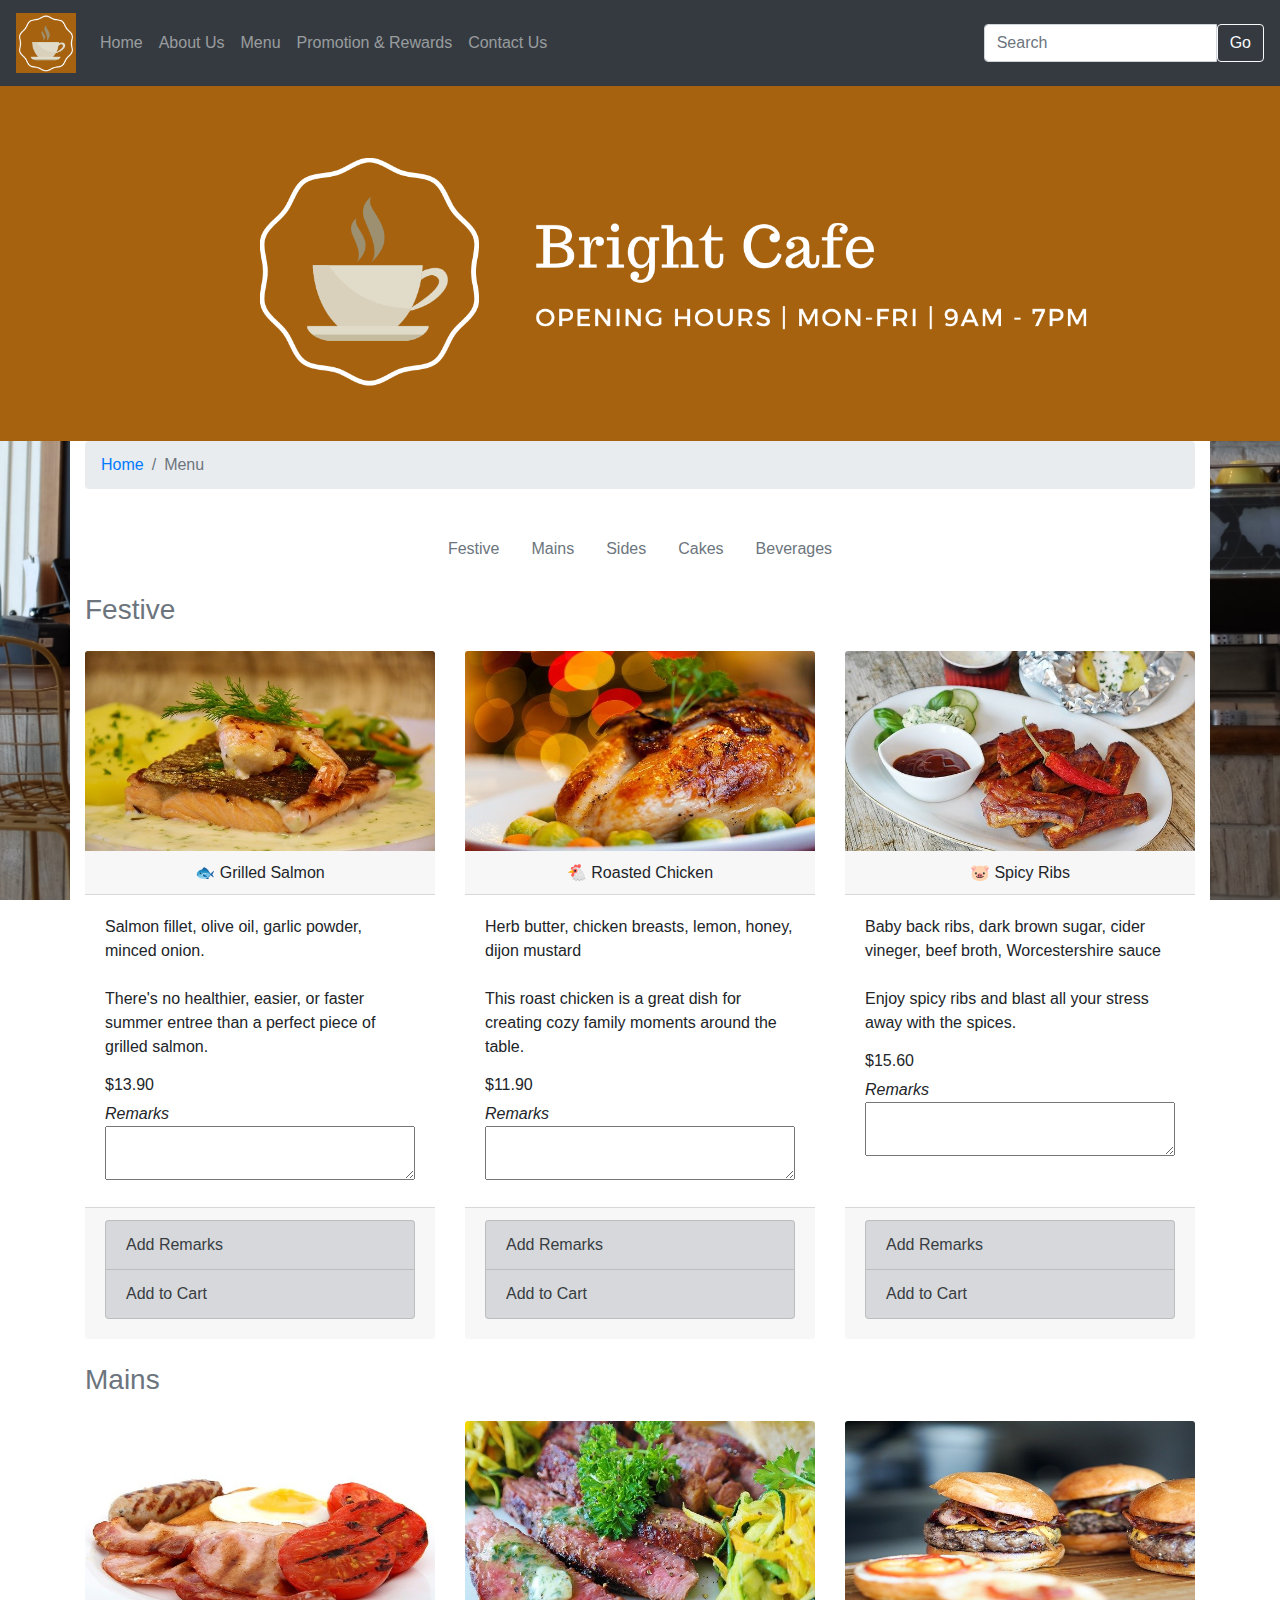
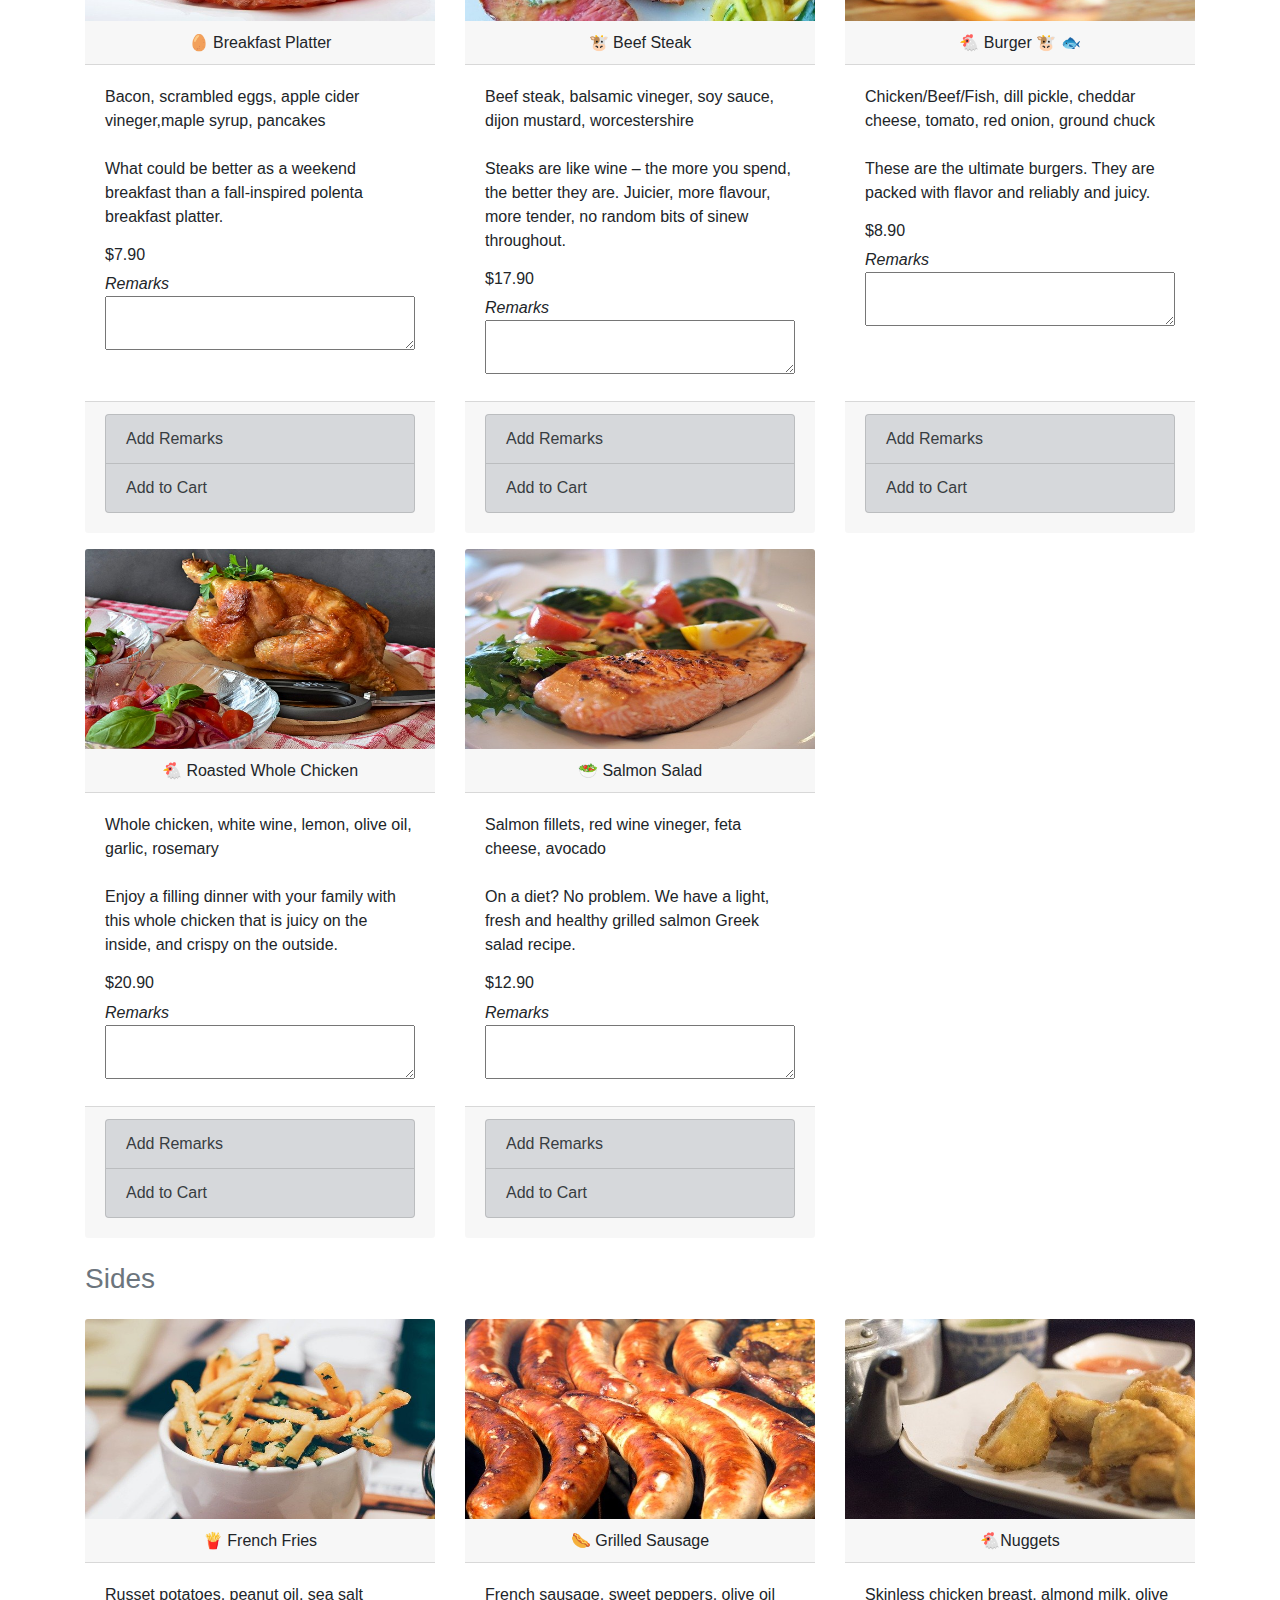
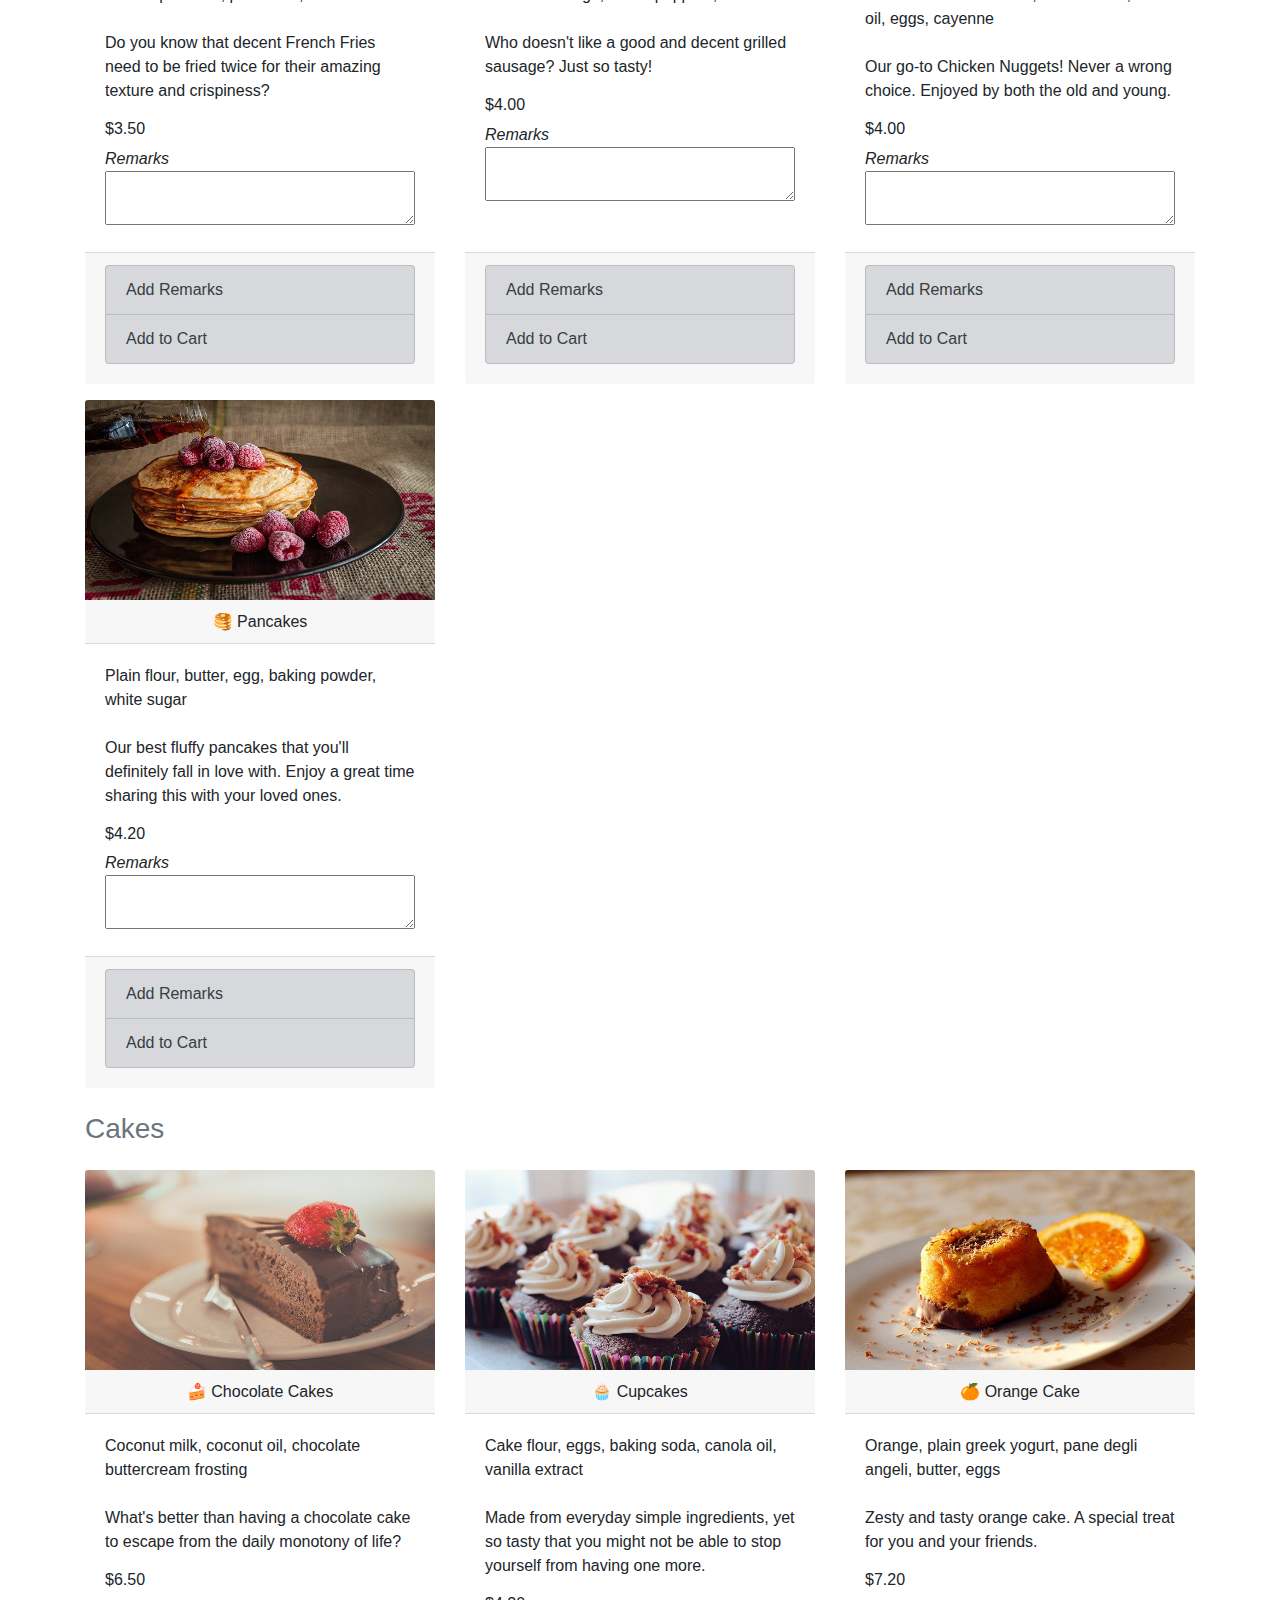
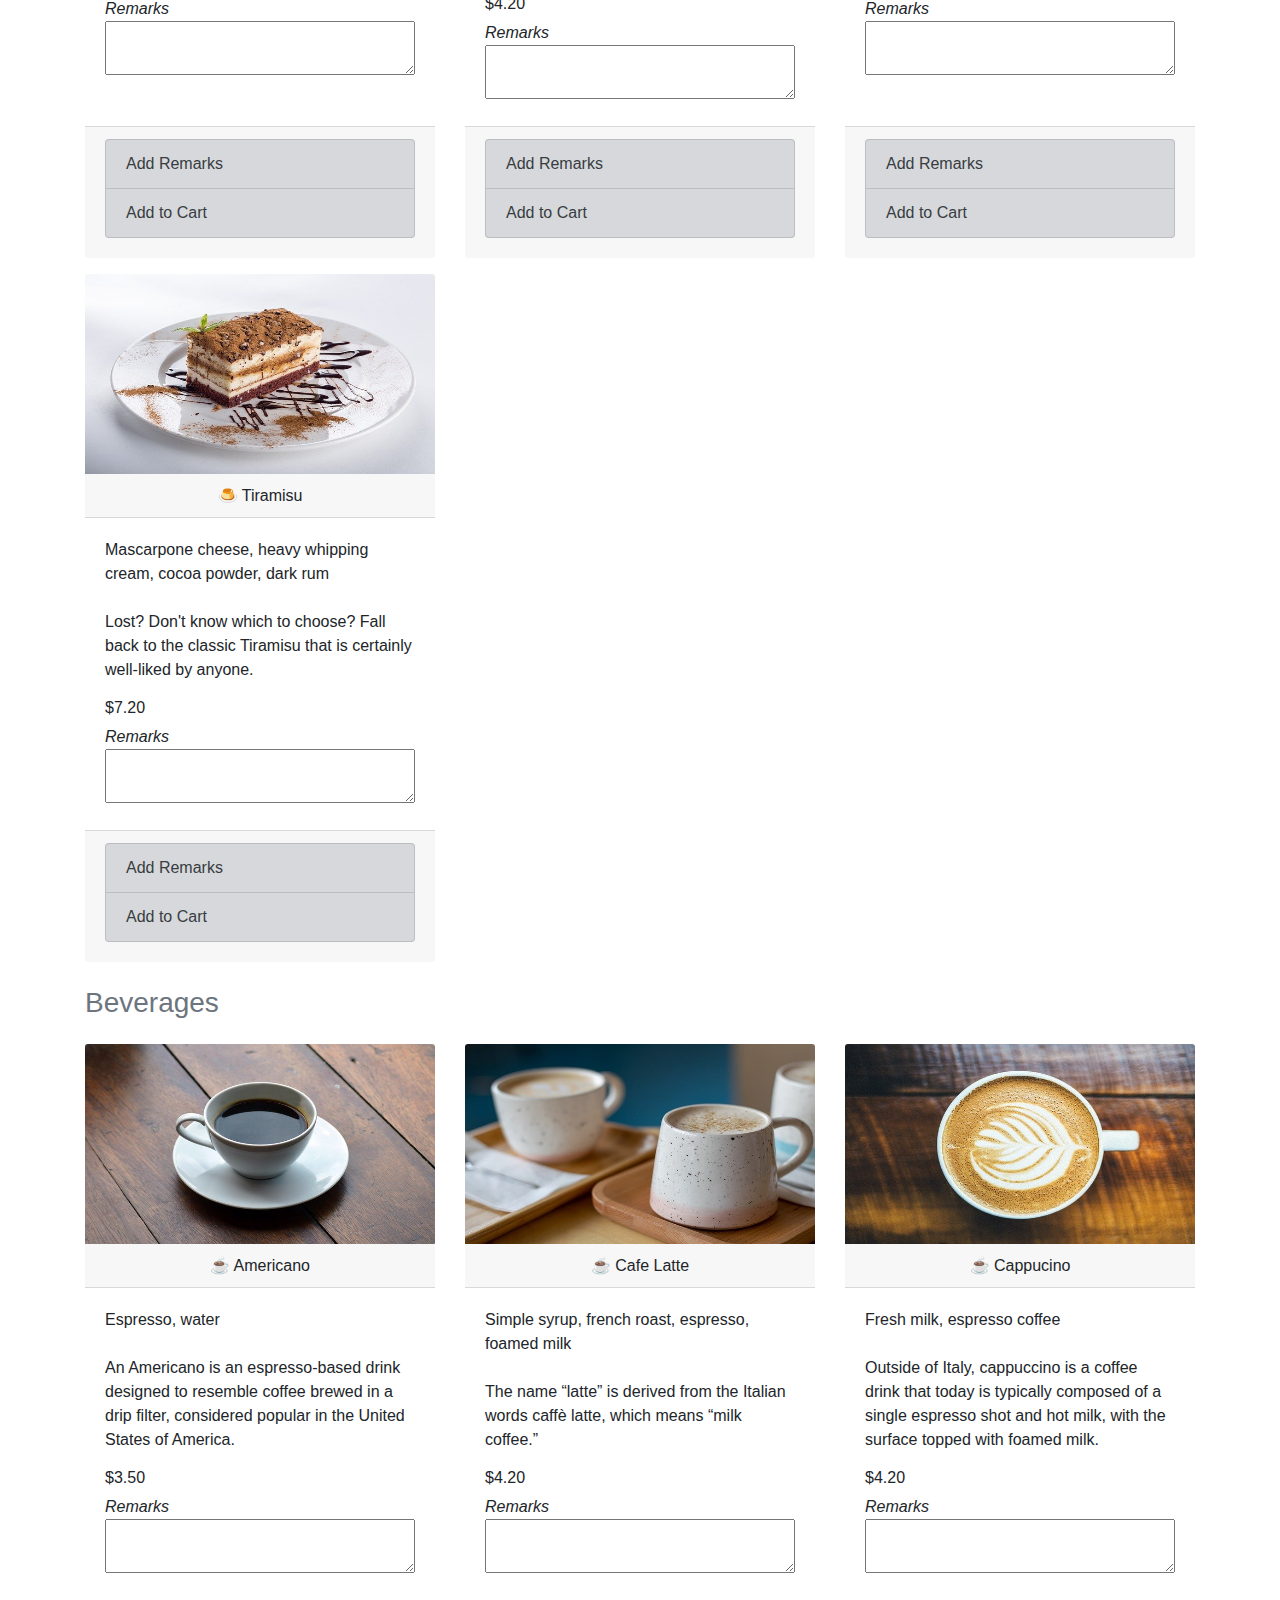
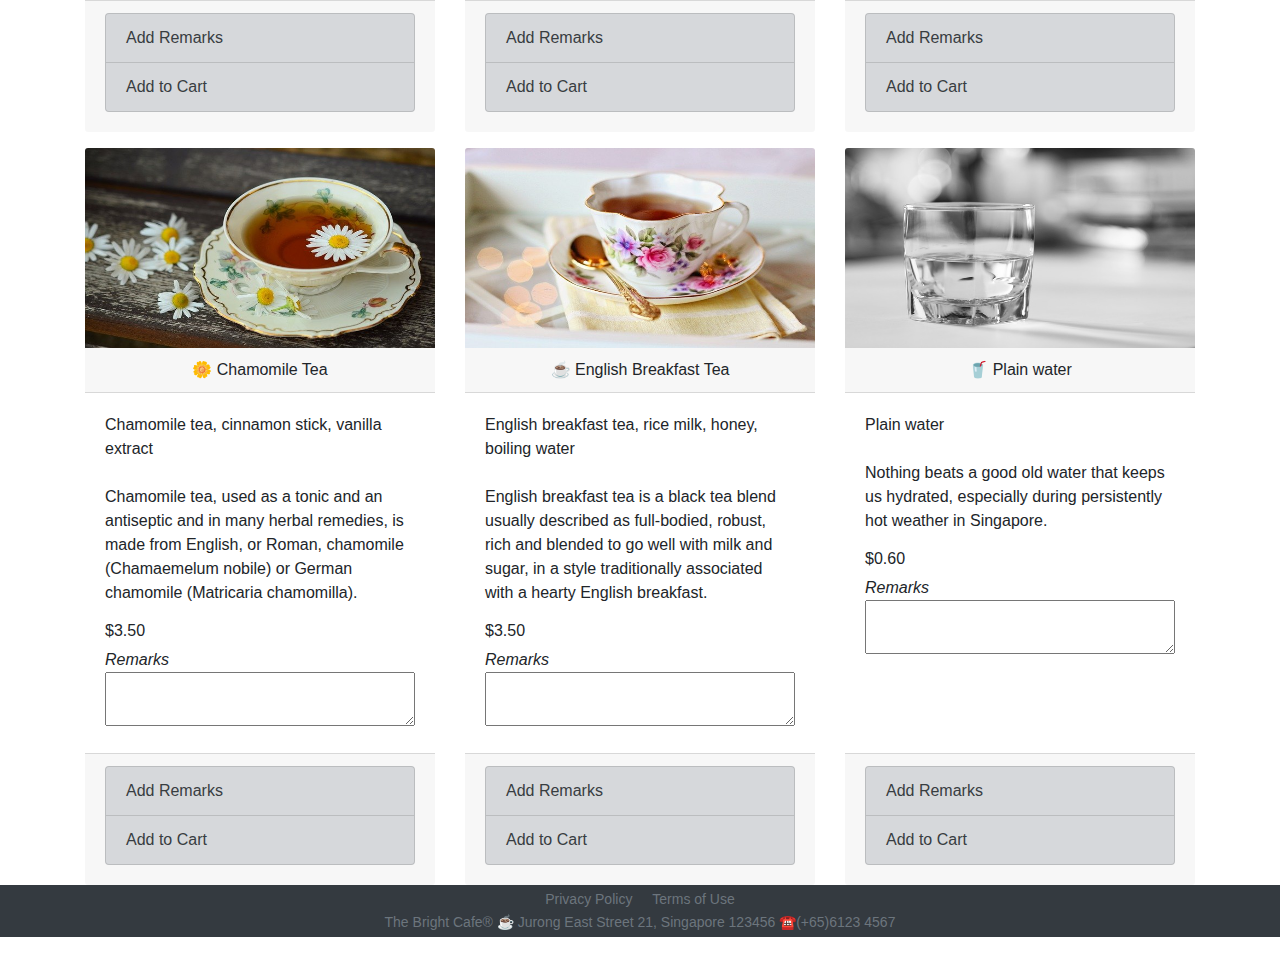
<file: menu.html>
<!DOCTYPE html>
<html lang="en">
<head>
    <meta charset="UTF-8">
    <meta name="viewport" content="width=device-width, initial-scale=1.0">
    <!--Bootstrap CSS-->
    <link rel="stylesheet" href="./libs/bootstrap/css/bootstrap.min.css">
    <link rel="stylesheet" href="./css/index.css">
    <!-- jQuery first, then Popper.js, then Bootstrap JS -->
    <script src="./libs/jquery/jquery.min.js"></script>
    <script src="./libs/popper/popper.min.js"></script>
    <script src="./libs/bootstrap/js/bootstrap.min.js"></script>
    <link rel="manifest" href="manifest.json">
    <meta name="theme-color" content="#DFA257"> 
    <!-- iOS support -->
    <link rel="apple-touch-icon" href="./assets/icons/favicon-96x96-dunplab-manifest-32227.png">
    <meta name="apple-mobile-web-app-status-bar" content="#ffffff">
    <title>&#9749; Bright Cafe-Menu</title>
</head>
<body>
    <nav class="navbar bg-dark navbar-dark navbar-expand-sm sticky-top">
        <a class="navbar-brand d-none d-sm-inline-block" href="index.html">
            <img id="logo" src="./assets/img/myLogo.png">
        </a>
        <button class="navbar-toggler" type="button"
        data-toggle="collapse" data-target="#toggleNavbar"
        aria-controls="toggleNavbar" aria-expanded="false"
        aria-label="toggleNavbar">
            <span class="navbar-toggler-icon"></span>
        </button>
        <div class="collapse navbar-collapse" id="toggleNavbar">
            <div class="navbar-nav mr-sm-auto">
                <a class="nav-item nav-link" href="index.html">Home</a>
                <a class="nav-item nav-link" href="aboutus.html">About Us</a>
                <a class="nav-item nav-link" href="menu.html">Menu</a>
                <a class="nav-item nav-link" href="promotion.html">Promotion & Rewards</a>
                <a class="nav-item nav-link" href="contactus.html">Contact Us</a> 
            </div>
        </div>
        <form class="form-inline">
            <div class="input-group" role="group">
                <input type="text" class="form-control" placeholder="Search">
                <button class="btn btn-outline-light" type="submit">Go</button>
            </div>
        </form>
    </nav>
    <header id="top_banner" class="container-fluid p-0">
        <img src="./assets/img/myBanner.png" alt="Bright Cafe Banner" class="img-fluid">
    </header>
    <article>
        <!-- Quick links to different menu items -->
        <div class="container bg-white">
            <nav aria-label="breadcrumb">
                <ol class="breadcrumb">
                  <li class="breadcrumb-item"><a href="index.html">Home</a></li>
                  <li class="breadcrumb-item active" aria-current="page">Menu</li>
                </ol>
            </nav>
            <br>
            <div class="row">
                <div class="col">
                    <ul class="nav justify-content-center">
                        <li class="nav-item">
                            <a class="nav-link  text-secondary active" href="#festive_meal">Festive</a>
                        </li>
                        <li class="nav-item">
                            <a class="nav-link  text-secondary" href="#mains_meal">Mains</a>
                        </li>
                        <li class="nav-item">
                            <a class="nav-link  text-secondary" href="#sides_meal">Sides</a>
                        </li>
                        <li class="nav-item">
                            <a class="nav-link  text-secondary" href="#cakes_meal">Cakes</a>
                        </li>
                        <li class="nav-item">
                            <a class="nav-link  text-secondary" href="#beverages_meal">Beverages</a>
                        </li>
                    </ul>
                    <br>
                </div>
            </div>
        </div>
        <!-- Menu items in the form of cards -->
        <div class="container bg-white">
            <div class="row">
                <div class="col text-secondary" id="festive_meal">
                    <h3>Festive</h3>
                </div>
            </div>
            <div class="row" id="menu">
                <section class="card col-sm-4 border-0 mt-3">
                    <img class="card-img-top img-fluid" src="./assets/img/menu/festive_grilledsalmon.jpg" alt="Grilled Salmon">
                    <h6 class="card-header text-center">&#128031; Grilled Salmon</h6>
                    <div class="card-body">
                        <p>Salmon fillet, olive oil, garlic powder, minced onion. <br><br>
                            There's no healthier, easier, or faster summer entree than a perfect piece of grilled salmon.
                        </p>
                        <h6>$13.90</h6>
                        <em>Remarks</em>
                        <textarea name="grilledsalmon" id="grilledsalmon"></textarea>
                    </div>
                    <div class="card-footer">
                        <ul class="mb-2 list-group">
                            <li class="list-group-item list-group-item-action list-group-item-secondary" href="#">Add Remarks</li>
                            <li class="list-group-item list-group-item-action list-group-item-secondary" href="#">Add to Cart</li>
                        </ul>
                    </div>
                </section>
                <section class="card col-sm-4 border-0 mt-3">
                    <img class="card-img-top img-fluid" src="./assets/img/menu/festive_roastchicken.jpg" alt="Roasted Chicken">
                    <h6 class="card-header text-center">&#128020; Roasted Chicken</h6>
                    <div class="card-body">
                        <p>Herb butter, chicken breasts, lemon, honey, dijon mustard<br><br>
                            This roast chicken is a great dish for creating cozy family moments around the table.
                        </p>
                        <h6>$11.90</h6>
                        <em>Remarks</em>
                        <textarea name="roastchicken" id="roastchicken"></textarea>
                    </div>
                    <div class="card-footer">
                        <ul class="mb-2 list-group">
                            <li class="list-group-item list-group-item-action list-group-item-secondary" href="#">Add Remarks</li>
                            <li class="list-group-item list-group-item-action list-group-item-secondary" href="#">Add to Cart</li>
                        </ul>
                    </div>
                </section>
                <section class="card col-sm-4 border-0 mt-3">
                    <img class="card-img-top img-fluid" src="./assets/img/menu/festive_spicyribs.jpg" alt="Spicy Ribs">
                    <h6 class="card-header text-center">&#128055; Spicy Ribs</h6>
                    <div class="card-body">
                        <p>Baby back ribs, dark brown sugar, cider vineger, beef broth, Worcestershire sauce<br><br>
                            Enjoy spicy ribs and blast all your stress away with the spices.
                        </p>
                        <h6>$15.60</h6>
                        <em>Remarks</em>
                        <textarea name="spicyribs" id="spicyribs"></textarea>
                    </div>
                    <div class="card-footer">
                        <ul class="mb-2 list-group">
                            <li class="list-group-item list-group-item-action list-group-item-secondary" href="#">Add Remarks</li>
                            <li class="list-group-item list-group-item-action list-group-item-secondary" href="#">Add to Cart</li>
                        </ul>
                    </div>
                </section>
            </div>
            <br>
            <div class="row">
                <div class="col-12 text-secondary" id="mains_meal">
                    <h3>Mains</h3>
                </div>
            </div>
            <div class="row">
                <section class="card col-sm-4 border-0 mt-3">
                    <img class="card-img-top img-fluid" src="./assets/img/menu/main_baconbreakfastplatter.jpg" alt="Breakfast Platter">
                    <h6 class="card-header text-center">&#129370; Breakfast Platter</h6>
                    <div class="card-body">
                        <p>Bacon, scrambled eggs, apple cider vineger,maple syrup, pancakes <br><br>
                            What could be better as a weekend breakfast than a fall-inspired polenta breakfast platter.
                        </p>
                        <h6>$7.90</h6>
                        <em>Remarks</em>
                        <textarea name="breakfastplatter" id="breakfastplatter"></textarea>
                    </div>
                    <div class="card-footer">
                        <ul class="mb-2 list-group">
                            <li class="list-group-item list-group-item-action list-group-item-secondary" href="#">Add Remarks</li>
                            <li class="list-group-item list-group-item-action list-group-item-secondary" href="#">Add to Cart</li>
                        </ul>
                    </div>
                </section>
                <section class="card col-sm-4 border-0 mt-3">
                    <img class="card-img-top img-fluid" src="./assets/img/menu/main_beefsteak.jpg" alt="Beef Steak">
                    <h6 class="card-header text-center">&#128046; Beef Steak</h6>
                    <div class="card-body">
                        <p>Beef steak, balsamic vineger, soy sauce, dijon mustard, worcestershire<br><br>
                            Steaks are like wine – the more you spend, the better they are. Juicier, more flavour, more tender, no random bits of sinew throughout.
                        </p>
                        <h6>$17.90</h6>
                        <em>Remarks</em>
                        <textarea name="beefsteak" id="beefsteak"></textarea>
                    </div>
                    <div class="card-footer">
                        <ul class="mb-2 list-group">
                            <li class="list-group-item list-group-item-action list-group-item-secondary" href="#">Add Remarks</li>
                            <li class="list-group-item list-group-item-action list-group-item-secondary" href="#">Add to Cart</li>
                        </ul>
                    </div>
                </section>
                <section class="card col-sm-4 border-0 mt-3">
                    <img class="card-img-top img-fluid" src="./assets/img/menu/main_burger.jpg" alt="Burger">
                    <h6 class="card-header text-center">&#128020; Burger &#128046; &#128031;</h6>
                    <div class="card-body">
                        <p>Chicken/Beef/Fish, dill pickle, cheddar cheese, tomato, red onion, ground chuck<br><br>
                            These are the ultimate burgers. They are packed with flavor and reliably and juicy.
                        </p>
                        <h6>$8.90</h6>  
                        <em>Remarks</em>
                        <textarea name="burger" id="burger"></textarea>
                    </div>
                    <div class="card-footer">
                        <ul class="mb-2 list-group">
                            <li class="list-group-item list-group-item-action list-group-item-secondary" href="#">Add Remarks</li>
                            <li class="list-group-item list-group-item-action list-group-item-secondary" href="#">Add to Cart</li>
                        </ul>
                    </div>
                </section>
                <section class="card col-sm-4 border-0 mt-3">
                    <img class="card-img-top img-fluid" src="./assets/img/menu/main_roastedwholechicken.jpg" alt="Roasted Whole Chicken">
                    <h6 class="card-header text-center">&#128020; Roasted Whole Chicken</h6>
                    <div class="card-body">
                        <p>Whole chicken, white wine, lemon, olive oil, garlic, rosemary<br><br>
                            Enjoy a filling dinner with your family with this whole chicken that is juicy on the inside, and crispy on the outside.
                        </p>
                        <h6>$20.90</h6>
                        <em>Remarks</em>
                        <textarea name="roastedwholechicken" id="roastedwholechicken"></textarea>
                    </div>
                    <div class="card-footer">
                        <ul class="mb-2 list-group">
                            <li class="list-group-item list-group-item-action list-group-item-secondary" href="#">Add Remarks</li>
                            <li class="list-group-item list-group-item-action list-group-item-secondary" href="#">Add to Cart</li>
                        </ul>
                    </div>
                </section>
                <section class="card col-sm-4 border-0 mt-3">
                    <img class="card-img-top img-fluid" src="./assets/img/menu/main_salmonsalad.jpg" alt="Salmon Salad">
                    <h6 class="card-header text-center">&#129367; Salmon Salad</h6>
                    <div class="card-body">
                        <p>Salmon fillets, red wine vineger, feta cheese, avocado<br><br>
                            On a diet? No problem. We have a light, fresh and healthy grilled salmon Greek salad recipe. 
                        </p>
                        <h6>$12.90</h6>
                        <em>Remarks</em>
                        <textarea name="salmonsalad" id="salmonsalad"></textarea>
                    </div>
                    <div class="card-footer">
                        <ul class="mb-2 list-group">
                            <li class="list-group-item list-group-item-action list-group-item-secondary" href="#">Add Remarks</li>
                            <li class="list-group-item list-group-item-action list-group-item-secondary" href="#">Add to Cart</li>
                        </ul>
                    </div>
                </section>
            </div>
            <br>
            <div class="row">
                <div class="col-12 text-secondary" id="sides_meal">
                    <h3>Sides</h3>
                </div>
            </div>
            <div class="row">
                <section class="card col-sm-4 border-0 mt-3">
                    <img class="card-img-top img-fluid" src="./assets/img/menu/side_fries.jpg" alt="French Fries">
                    <h6 class="card-header text-center">&#127839; French Fries</h6>
                    <div class="card-body">
                        <p>Russet potatoes, peanut oil, sea salt <br><br>
                            Do you know that decent French Fries need to be fried twice for their amazing texture and crispiness?
                        </p>
                        <h6>$3.50</h6>
                        <em>Remarks</em>
                        <textarea name="frenchfries" id="frenchfries"></textarea>
                    </div>
                    <div class="card-footer">
                        <ul class="mb-2 list-group">
                            <li class="list-group-item list-group-item-action list-group-item-secondary" href="#">Add Remarks</li>
                            <li class="list-group-item list-group-item-action list-group-item-secondary" href="#">Add to Cart</li>
                        </ul>
                    </div>
                </section>
                <section class="card col-sm-4 border-0 mt-3">
                    <img class="card-img-top img-fluid" src="./assets/img/menu/side_grilledsausage.jpg" alt="Grilled Sausage">
                    <h6 class="card-header text-center">&#127789; Grilled Sausage</h6>
                    <div class="card-body">
                        <p>French sausage, sweet peppers, olive oil<br><br>
                            Who doesn't like a good and decent grilled sausage? Just so tasty!
                        </p>
                        <h6>$4.00</h6>
                        <em>Remarks</em>
                        <textarea name="grilledsausage" id="grilledsausage"></textarea>
                    </div>
                    <div class="card-footer">
                        <ul class="mb-2 list-group">
                            <li class="list-group-item list-group-item-action list-group-item-secondary" href="#">Add Remarks</li>
                            <li class="list-group-item list-group-item-action list-group-item-secondary" href="#">Add to Cart</li>
                        </ul>
                    </div>
                </section>
                <section class="card col-sm-4 border-0 mt-3">
                    <img class="card-img-top img-fluid" src="./assets/img/menu/side_nugget.jpg" alt="Nuggets">
                    <h6 class="card-header text-center">&#128020;Nuggets</h6>
                    <div class="card-body">
                        <p>Skinless chicken breast, almond milk, olive oil, eggs, cayenne<br><br>
                            Our go-to Chicken Nuggets! Never a wrong choice. Enjoyed by both the old and young. 
                        </p>
                        <h6>$4.00</h6>
                        <em>Remarks</em>
                        <textarea name="nugget" id="nugget"></textarea>
                    </div>
                    <div class="card-footer">
                        <ul class="mb-2 list-group">
                            <li class="list-group-item list-group-item-action list-group-item-secondary" href="#">Add Remarks</li>
                            <li class="list-group-item list-group-item-action list-group-item-secondary" href="#">Add to Cart</li>
                        </ul>
                    </div>
                </section>
                <section class="card col-sm-4 border-0 mt-3">
                    <img class="card-img-top img-fluid" src="./assets/img/menu/side_pancakes.jpg" alt="Pancakes">
                    <h6 class="card-header text-center">&#129374; Pancakes</h6>
                    <div class="card-body">
                        <p>Plain flour, butter, egg, baking powder, white sugar<br><br>
                            Our best fluffy pancakes that you'll definitely fall in love with. Enjoy a great time sharing this with your loved ones.
                        </p>
                        <h6>$4.20</h6>
                        <em>Remarks</em>
                        <textarea name="pancake" id="pancake"></textarea>
                    </div>
                    <div class="card-footer">
                        <ul class="mb-2 list-group">
                            <li class="list-group-item list-group-item-action list-group-item-secondary" href="#">Add Remarks</li>
                            <li class="list-group-item list-group-item-action list-group-item-secondary" href="#">Add to Cart</li>
                        </ul>
                    </div>
                </section>
            </div>
            <br>
            <div class="row">
                <div class="col-12 text-secondary" id="cakes_meal">
                    <h3>Cakes</h3>
                </div>
            </div>
            <div class="row">
                <section class="card col-sm-4 border-0 mt-3">
                    <img class="card-img-top img-fluid" src="./assets/img/menu/cake_chocolate.jpg" alt="Chocolate Cakes">
                    <h6 class="card-header text-center">&#127856; Chocolate Cakes</h6>
                    <div class="card-body">
                        <p>Coconut milk, coconut oil, chocolate buttercream frosting<br><br>
                            What's better than having a chocolate cake to escape from the daily monotony of life? 
                        </p>
                        <h6>$6.50</h6>
                        <em>Remarks</em>
                        <textarea name="chococake" id="chococake"></textarea>
                    </div>
                    <div class="card-footer">
                        <ul class="mb-2 list-group">
                            <li class="list-group-item list-group-item-action list-group-item-secondary" href="#">Add Remarks</li>
                            <li class="list-group-item list-group-item-action list-group-item-secondary" href="#">Add to Cart</li>
                        </ul>
                    </div>
                </section>
                <section class="card col-sm-4 border-0 mt-3">
                    <img class="card-img-top img-fluid" src="./assets/img/menu/cake_cupcakes.jpg" alt="Cupcakes">
                    <h6 class="card-header text-center">&#129473; Cupcakes</h6>
                    <div class="card-body">
                        <p>Cake flour, eggs, baking soda, canola oil, vanilla extract<br><br>
                            Made from everyday simple ingredients, yet so tasty that you might not be able to stop yourself from having one more.
                        </p>
                        <h6>$4.20</h6>
                        <em>Remarks</em>
                        <textarea name="cupcakes" id="cupcakes"></textarea>
                    </div>
                    <div class="card-footer">
                        <ul class="mb-2 list-group">
                            <li class="list-group-item list-group-item-action list-group-item-secondary" href="#">Add Remarks</li>
                            <li class="list-group-item list-group-item-action list-group-item-secondary" href="#">Add to Cart</li>
                        </ul>
                    </div>
                </section>
                <section class="card col-sm-4 border-0 mt-3">
                    <img class="card-img-top img-fluid" src="./assets/img/menu/cake_orangecake.jpg" alt="Orange Cake">
                    <h6 class="card-header text-center">&#127818; Orange Cake</h6>
                    <div class="card-body">
                        <p>Orange, plain greek yogurt, pane degli angeli, butter, eggs<br><br>
                            Zesty and tasty orange cake. A special treat for you and your friends. 
                        </p>
                        <h6>$7.20</h6>
                        <em>Remarks</em>
                        <textarea name="orangecake" id="orangecake"></textarea>
                    </div>
                    <div class="card-footer">
                        <ul class="mb-2 list-group">
                            <li class="list-group-item list-group-item-action list-group-item-secondary" href="#">Add Remarks</li>
                            <li class="list-group-item list-group-item-action list-group-item-secondary" href="#">Add to Cart</li>
                        </ul>
                    </div>
                </section>
                <section class="card col-sm-4 border-0 mt-3">
                    <img class="card-img-top img-fluid" src="./assets/img/menu/cake_tiramisu.jpg" alt="Orange Cake">
                    <h6 class="card-header text-center">&#127854; Tiramisu</h6>
                    <div class="card-body">
                        <p>Mascarpone cheese, heavy whipping cream, cocoa powder, dark rum<br><br>
                            Lost? Don't know which to choose? Fall back to the classic Tiramisu that is certainly well-liked by anyone. 
                        </p>
                        <h6>$7.20</h6>
                        <em>Remarks</em>
                        <textarea name="tiramisu" id="tiramisu"></textarea>
                    </div>
                    <div class="card-footer">
                        <ul class="mb-2 list-group">
                            <li class="list-group-item list-group-item-action list-group-item-secondary" href="#">Add Remarks</li>
                            <li class="list-group-item list-group-item-action list-group-item-secondary" href="#">Add to Cart</li>
                        </ul>
                    </div>
                </section>
            </div>
            <br>
            <div class="row">
                <div class="col-12 text-secondary" id="beverages_meal">
                    <h3>Beverages</h3>
                </div>
            </div>
            <div class="row">
                <section class="card col-sm-4 border-0 mt-3">
                    <img class="card-img-top img-fluid" src="./assets/img/menu/beverage_americano.jpg" alt="Americano">
                    <h6 class="card-header text-center">&#9749; Americano</h6>
                    <div class="card-body">
                        <p>Espresso, water<br><br>
                            An Americano is an espresso-based drink designed to resemble coffee brewed in a drip filter, considered popular in the United States of America. 
                        </p>
                        <h6>$3.50</h6>
                        <em>Remarks</em>
                        <textarea name="americano" id="americano"></textarea>
                    </div>
                    <div class="card-footer">
                        <ul class="mb-2 list-group">
                            <li class="list-group-item list-group-item-action list-group-item-secondary" href="#">Add Remarks</li>
                            <li class="list-group-item list-group-item-action list-group-item-secondary" href="#">Add to Cart</li>
                        </ul>
                    </div>
                </section>
                <section class="card col-sm-4 border-0 mt-3">
                    <img class="card-img-top img-fluid" src="./assets/img/menu/beverage_cafelatte.jpg" alt="Caffè Latte">
                    <h6 class="card-header text-center">&#9749; Cafe Latte</h6>
                    <div class="card-body">
                        <p>Simple syrup, french roast, espresso, foamed milk<br><br>
                            The name “latte” is derived from the Italian words caffè latte, which means “milk coffee.”
                        </p>
                        <h6>$4.20</h6>
                        <em>Remarks</em>
                        <textarea name="caffelatte" id="caffelatte"></textarea>
                    </div>
                    <div class="card-footer">
                        <ul class="mb-2 list-group">
                            <li class="list-group-item list-group-item-action list-group-item-secondary" href="#">Add Remarks</li>
                            <li class="list-group-item list-group-item-action list-group-item-secondary" href="#">Add to Cart</li>
                        </ul>
                    </div>
                </section>
                <section class="card col-sm-4 border-0 mt-3">
                    <img class="card-img-top img-fluid" src="./assets/img/menu/beverage_cappucino.jpg" alt="Cappuccino">
                    <h6 class="card-header text-center">&#9749; Cappucino</h6>
                    <div class="card-body">
                        <p>Fresh milk, espresso coffee<br><br>
                            Outside of Italy, cappuccino is a coffee drink that today is typically composed of a single espresso shot and hot milk, with the surface topped with foamed milk. 
                        </p>
                        <h6>$4.20</h6>
                        <em>Remarks</em>
                        <textarea name="cappuccino" id="cappuccino"></textarea>
                    </div>
                    <div class="card-footer">
                        <ul class="mb-2 list-group">
                            <li class="list-group-item list-group-item-action list-group-item-secondary" href="#">Add Remarks</li>
                            <li class="list-group-item list-group-item-action list-group-item-secondary" href="#">Add to Cart</li>
                        </ul>
                    </div>
                </section>
                <section class="card col-sm-4 border-0 mt-3">
                    <img class="card-img-top img-fluid" src="./assets/img/menu/beverage_chamomile.jpg" alt="Chamomile tea">
                    <h6 class="card-header text-center">&#127804; Chamomile Tea</h6>
                    <div class="card-body">
                        <p>Chamomile tea, cinnamon stick, vanilla extract<br><br>
                            Chamomile tea, used as a tonic and an antiseptic and in many herbal remedies, is made from English, or Roman, chamomile (Chamaemelum nobile) or German chamomile (Matricaria chamomilla).
                        </p>
                        <h6>$3.50</h6>
                        <em>Remarks</em>
                        <textarea name="chamomile" id="chamomile"></textarea>
                    </div>
                    <div class="card-footer">
                        <ul class="mb-2 list-group">
                            <li class="list-group-item list-group-item-action list-group-item-secondary" href="#">Add Remarks</li>
                            <li class="list-group-item list-group-item-action list-group-item-secondary" href="#">Add to Cart</li>
                        </ul>
                    </div>
                </section>
                <section class="card col-sm-4 border-0 mt-3">
                    <img class="card-img-top img-fluid" src="./assets/img/menu/beverage_ebtea.jpg" alt="English Breakfast Tea">
                    <h6 class="card-header text-center">&#9749; English Breakfast Tea</h6>
                    <div class="card-body">
                        <p>English breakfast tea, rice milk, honey, boiling water<br><br>
                            English breakfast tea is a black tea blend usually described as full-bodied, robust, rich and blended to go well with milk and sugar, in a style traditionally associated with a hearty English breakfast.
                        </p>
                        <h6>$3.50</h6>
                        <em>Remarks</em>
                        <textarea name="ebtea" id="ebtea"></textarea>
                    </div>
                    <div class="card-footer">
                        <ul class="mb-2 list-group">
                            <li class="list-group-item list-group-item-action list-group-item-secondary" href="#">Add Remarks</li>
                            <li class="list-group-item list-group-item-action list-group-item-secondary" href="#">Add to Cart</li>
                        </ul>
                    </div>
                </section>
                <section class="card col-sm-4 border-0 mt-3">
                    <img class="card-img-top img-fluid" src="./assets/img/menu/beverage_water.jpg" alt="Water">
                    <h6 class="card-header text-center">&#129380; Plain water</h6>
                    <div class="card-body">
                        <p>Plain water<br><br>
                            Nothing beats a good old water that keeps us hydrated, especially during persistently hot weather in Singapore.
                        </p>
                        <h6>$0.60</h6>
                        <em>Remarks</em>
                        <textarea name="water" id="water"></textarea>
                    </div>
                    <div class="card-footer">
                        <ul class="mb-2 list-group">
                            <li class="list-group-item list-group-item-action list-group-item-secondary" href="#">Add Remarks</li>
                            <li class="list-group-item list-group-item-action list-group-item-secondary" href="#">Add to Cart</li>
                        </ul>
                    </div>
                </section>
            </div>
        </div>
    </article>
    <footer>
        <div class="container-fluid bg-dark">
            <div class="col-12 text-center">
                <a href="#" class="d-sm-inline-block text-muted" id="privacy">Privacy Policy</a>
                <a href="#" class="d-sm-inline-block text-muted" id="tou">Terms of Use</a>
            </div>
            <div class="col-12 text-center">
                <address class="text-muted">The Bright Cafe&#174; &#9749; Jurong East Street 21, Singapore 123456 &#9742;(+65)6123 4567</address>
            </div>
        </div>
    </footer>

    <script src="./js/app.js"></script>
    <script src="./js/db.js"></script>
    <script src="./js/ui.js"></script>
</body>
</html>
</file>
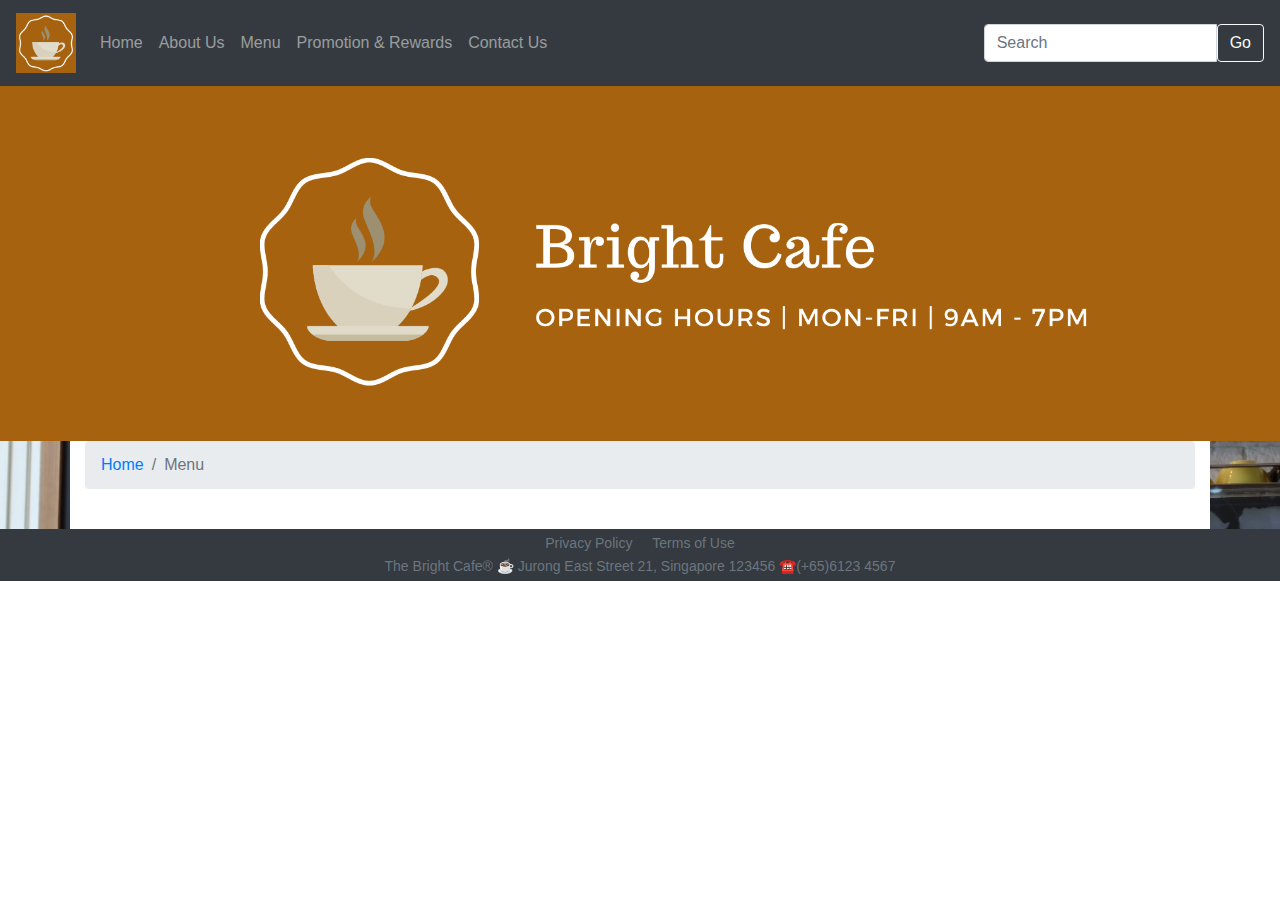
<file: menu_pwa.html>
<!DOCTYPE html>
<html lang="en">
<head>
    <meta charset="UTF-8">
    <meta name="viewport" content="width=device-width, initial-scale=1.0">
    <!--Bootstrap CSS-->
    <link rel="stylesheet" href="./libs/bootstrap/css/bootstrap.min.css">
    <link rel="stylesheet" href="./css/index.css">
    <!-- jQuery first, then Popper.js, then Bootstrap JS -->
    <script src="./libs/jquery/jquery.min.js"></script>
    <script src="./libs/popper/popper.min.js"></script>
    <script src="./libs/bootstrap/js/bootstrap.min.js"></script>
    <link rel="manifest" href="manifest.json">
    <meta name="theme-color" content="#DFA257"> 
    <!-- iOS support -->
    <link rel="apple-touch-icon" href="./assets/icons/favicon-96x96-dunplab-manifest-32227.png">
    <meta name="apple-mobile-web-app-status-bar" content="#ffffff">
    <title>&#9749; Bright Cafe-Menu</title>
</head>
<body>
    <nav class="navbar bg-dark navbar-dark navbar-expand-sm sticky-top">
        <a class="navbar-brand d-none d-sm-inline-block" href="index.html">
            <img id="logo" src="./assets/img/myLogo.png">
        </a>
        <button class="navbar-toggler" type="button"
        data-toggle="collapse" data-target="#toggleNavbar"
        aria-controls="toggleNavbar" aria-expanded="false"
        aria-label="toggleNavbar">
            <span class="navbar-toggler-icon"></span>
        </button>
        <div class="collapse navbar-collapse" id="toggleNavbar">
            <div class="navbar-nav mr-sm-auto">
                <a class="nav-item nav-link" href="index.html">Home</a>
                <a class="nav-item nav-link" href="aboutus.html">About Us</a>
                <a class="nav-item nav-link" href="menu_pwa.html">Menu</a>
                <a class="nav-item nav-link" href="promotion.html">Promotion & Rewards</a>
                <a class="nav-item nav-link" href="contactus.html">Contact Us</a> 
            </div>
        </div>
        <form class="form-inline">
            <div class="input-group" role="group">
                <input type="text" class="form-control" placeholder="Search">
                <button class="btn btn-outline-light" data-target="side-form">Go</button> 
            </div>
        </form>
    </nav>
    <header id="top_banner" class="container-fluid p-0">
        <img src="./assets/img/myBanner.png" alt="Bright Cafe Banner" class="img-fluid">
    </header>
    <article>
        <!-- Quick links to different menu items -->
        <div class="container bg-white">
            <nav aria-label="breadcrumb">
                <ol class="breadcrumb">
                  <li class="breadcrumb-item"><a href="index.html">Home</a></li>
                  <li class="breadcrumb-item active" aria-current="page">Menu</li>
                </ol>
            </nav>
            <br>
        </div>
        <!-- Menu items in the form of cards -->
        <div class="container bg-white">
            <div class="row" id="menu">

            </div>
        </div>
    </article>

    <footer>
        <div class="container-fluid bg-dark">
            <div class="col-12 text-center">
                <a href="#" class="d-sm-inline-block text-muted" id="privacy">Privacy Policy</a>
                <a href="#" class="d-sm-inline-block text-muted" id="tou">Terms of Use</a>
            </div>
            <div class="col-12 text-center">
                <address class="text-muted">The Bright Cafe&#174; &#9749; Jurong East Street 21, Singapore 123456 &#9742;(+65)6123 4567</address>
            </div>
        </div>
    </footer>

    <script src="https://www.gstatic.com/firebasejs/8.2.6/firebase-app.js"></script>
    <script src="https://www.gstatic.com/firebasejs/8.2.6/firebase-firestore.js"></script>

    <script>
    // Your web app's Firebase configuration
    var firebaseConfig = {
        apiKey: "AIzaSyAvtdqc0l7aT4sAIB5TAKB-I2VNjMwqHMI",
        authDomain: "test-3d78a.firebaseapp.com",
        databaseURL: "https://test-3d78a.firebaseio.com",
        projectId: "test-3d78a",
        storageBucket: "test-3d78a.appspot.com",
        messagingSenderId: "238441429066",
        appId: "1:238441429066:web:40ce99397596f70b8d4eb3"
    };
    // Initialize Firebase
    firebase.initializeApp(firebaseConfig);
    const db = firebase.firestore();
    </script>
    
    <script src="./js/app.js"></script>
    <script src="./js/db.js"></script>
    <script src="./js/ui.js"></script>
</body>
</html>
</file>
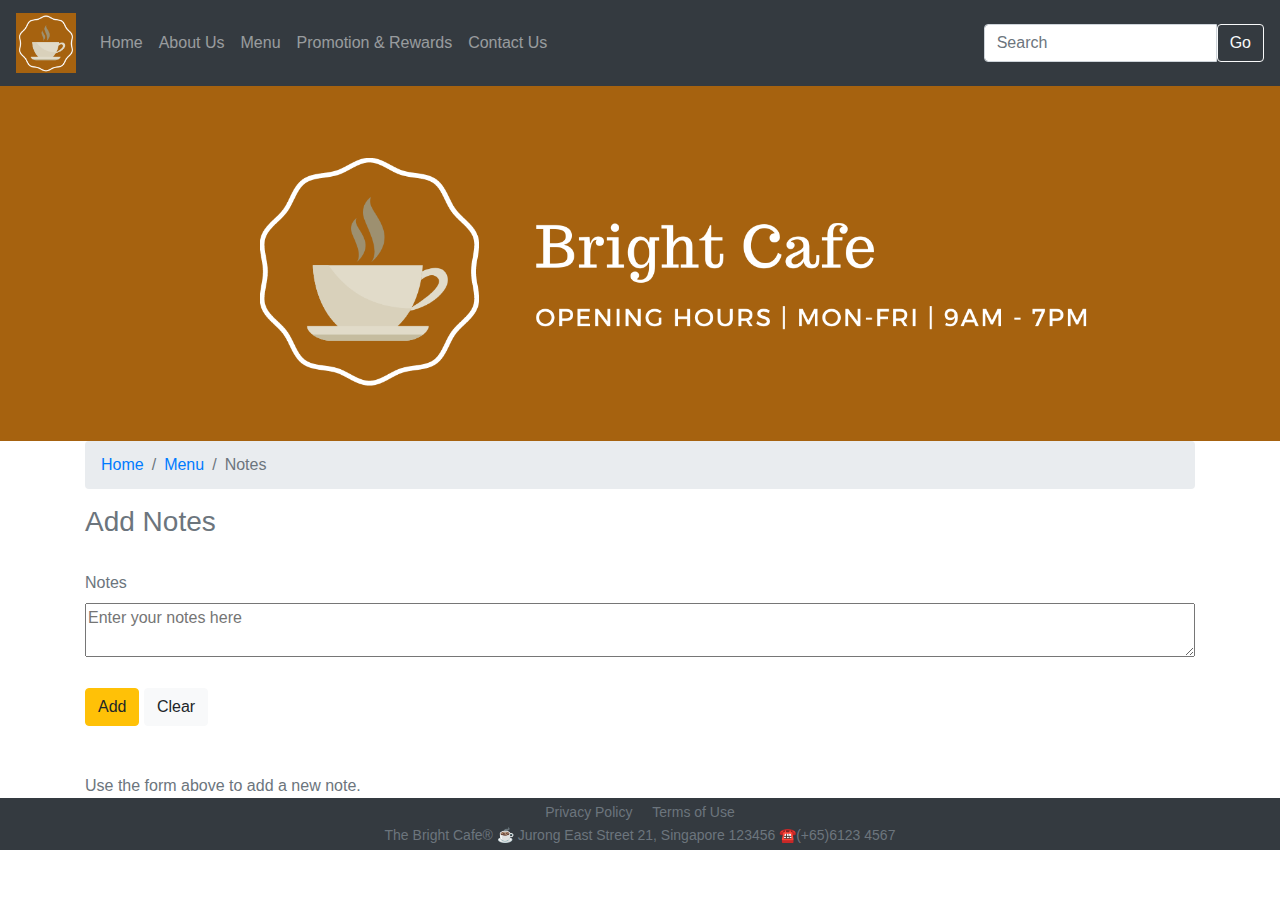
<file: notes.html>
<!DOCTYPE html>
<html lang="en">
<head>
    <meta charset="UTF-8">
    <meta name="viewport" content="width=device-width, initial-scale=1.0">
    <!--Bootstrap CSS-->
    <link rel="stylesheet" href="./libs/bootstrap/css/bootstrap.min.css">
    <link rel="stylesheet" href="./css/index.css">
    <!-- jQuery first, then Popper.js, then Bootstrap JS -->
    <script src="./libs/jquery/jquery.min.js"></script>
    <script src="./libs/popper/popper.min.js"></script>
    <script src="./libs/bootstrap/js/bootstrap.min.js"></script>
    <link rel="manifest" href="manifest.json">
    <meta name="theme-color" content="#DFA257"> 
    <!-- iOS support -->
    <link rel="apple-touch-icon" href="./assets/icons/favicon-96x96-dunplab-manifest-32227.png">
    <meta name="apple-mobile-web-app-status-bar" content="#ffffff">
    <title>&#9749; Bright Cafe-Notes</title>
</head>
<body>
    <nav class="navbar bg-dark navbar-dark navbar-expand-sm sticky-top">
        <a class="navbar-brand d-none d-sm-inline-block" href="index.html">
            <img id="logo" src="./assets/img/myLogo.png">
        </a>
        <button class="navbar-toggler" type="button"
        data-toggle="collapse" data-target="#toggleNavbar"
        aria-controls="toggleNavbar" aria-expanded="false"
        aria-label="toggleNavbar">
            <span class="navbar-toggler-icon"></span>
        </button>
        <div class="collapse navbar-collapse" id="toggleNavbar">
            <div class="navbar-nav mr-sm-auto">
                <a class="nav-item nav-link" href="index.html">Home</a>
                <a class="nav-item nav-link" href="aboutus.html">About Us</a>
                <a class="nav-item nav-link" href="menu.html">Menu</a>
                <a class="nav-item nav-link" href="promotion.html">Promotion & Rewards</a>
                <a class="nav-item nav-link" href="contactus.html">Contact Us</a> 
            </div>
        </div>
        <form class="form-inline">
            <div class="input-group" role="group">
                <input type="text" id="searchTxt" class="form-control" placeholder="Search">
                <button class="btn btn-outline-light" type="submit">Go</button>
            </div>
        </form>
    </nav>
    <header id="top_banner" class="container-fluid p-0">
        <img src="./assets/img/myBanner.png" alt="Bright Cafe Banner" class="img-fluid">
    </header>
    <div class="container bg-white text-secondary">
        <nav aria-label="breadcrumb">
            <ol class="breadcrumb">
              <li class="breadcrumb-item"><a href="index.html">Home</a></li>
              <li class="breadcrumb-item"><a href="menu.html">Menu</a></li>
              <li class="breadcrumb-item active" aria-current="page">Notes</li>
            </ol>
        </nav>
        
        <form id="add-notes" action="">
            <h3>Add Notes</h3>
            <br>
            <div>
                <label for="notes" class="text-secondary">Notes</label>
                <textarea name="notes" id="addTxt" placeholder="Enter your notes here" required></textarea>
            </div>
            <br>
            <input type="submit" value="Add" id="addBtn" class="btn btn-warning">
            <input type="reset" value="Clear" class="btn btn-light">
        </form>
        <br><br>
        <div id="notes" class="row container-fluid">

        </div>

    </div>
    <footer>
        <div class="container-fluid bg-dark">
            <div class="col-12 text-center">
                <a href="#" class="d-sm-inline-block text-muted" id="privacy">Privacy Policy</a>
                <a href="#" class="d-sm-inline-block text-muted" id="tou">Terms of Use</a>
            </div>
            <div class="col-12 text-center">
                <address class="text-muted">The Bright Cafe&#174; &#9749; Jurong East Street 21, Singapore 123456 &#9742;(+65)6123 4567</address>
            </div>
        </div>
    </footer>

    <script src="./js/app.js"></script>
</body>
</html>
</file>
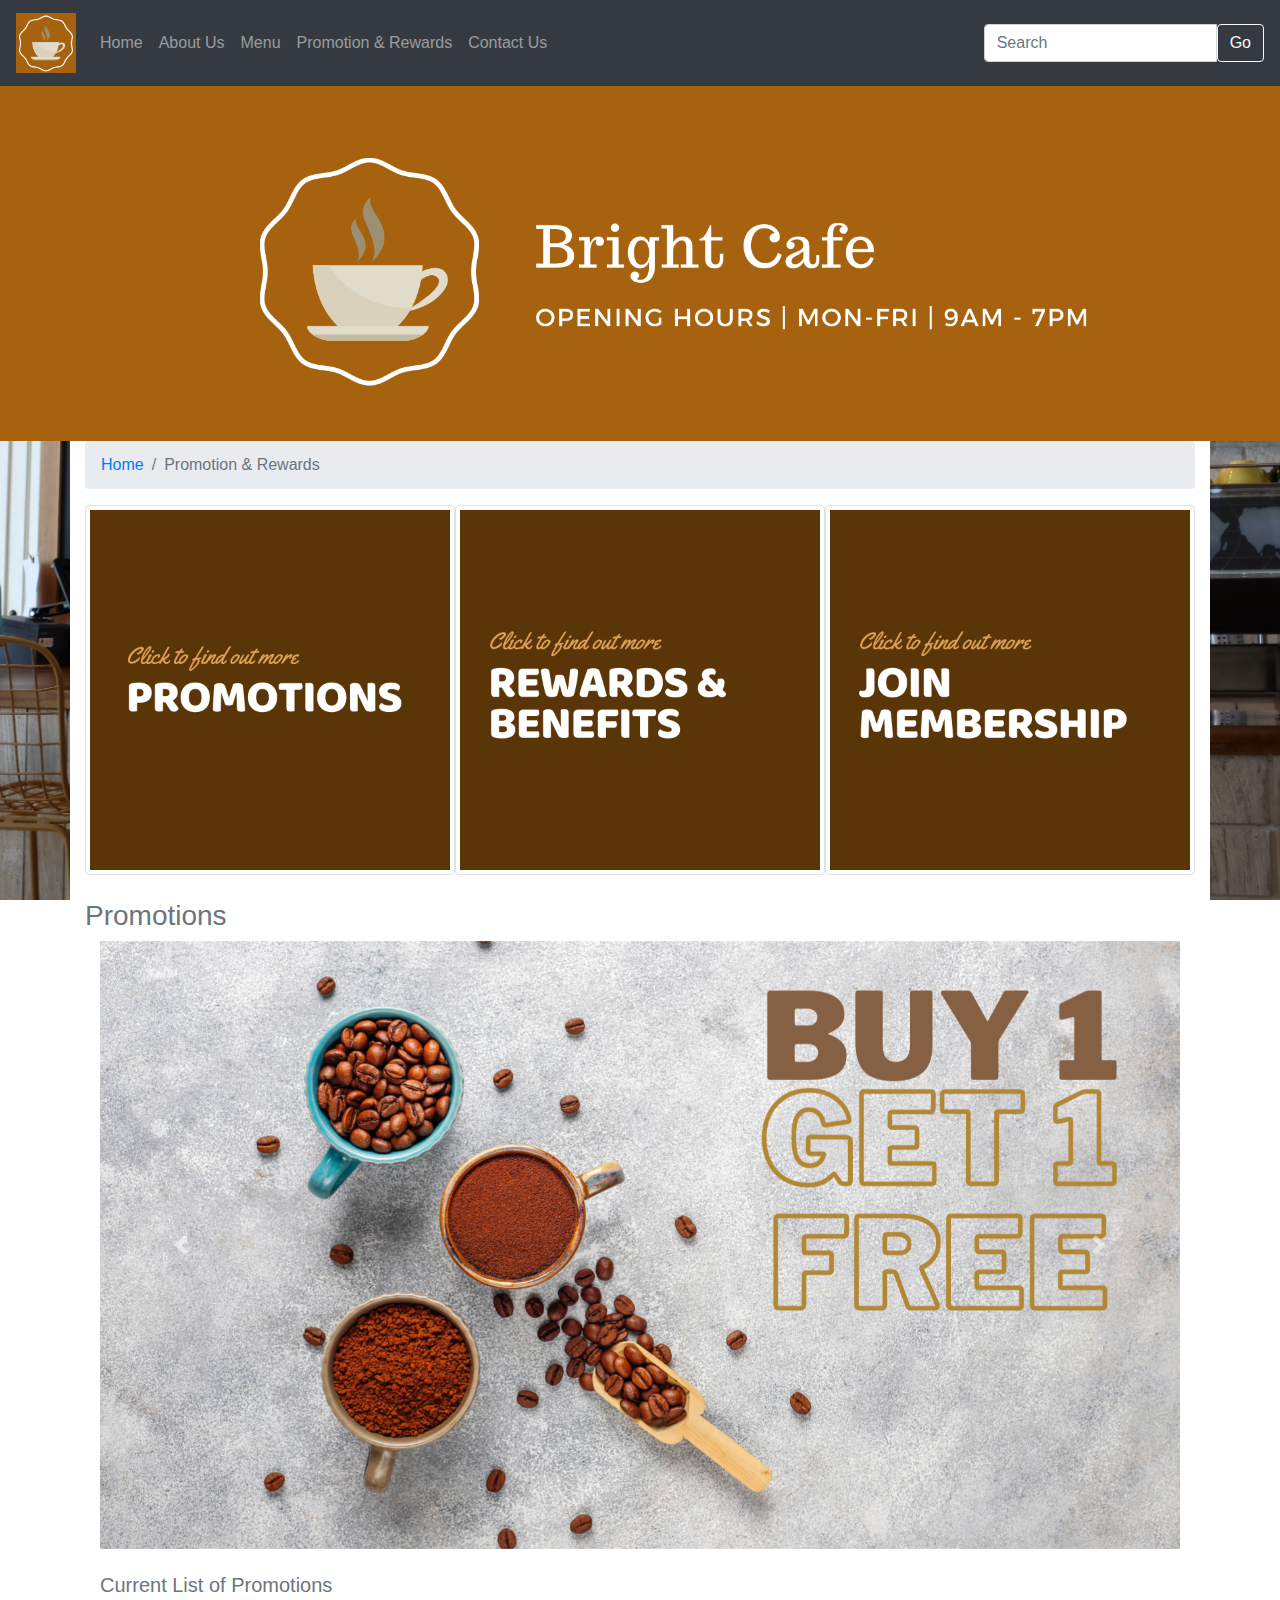
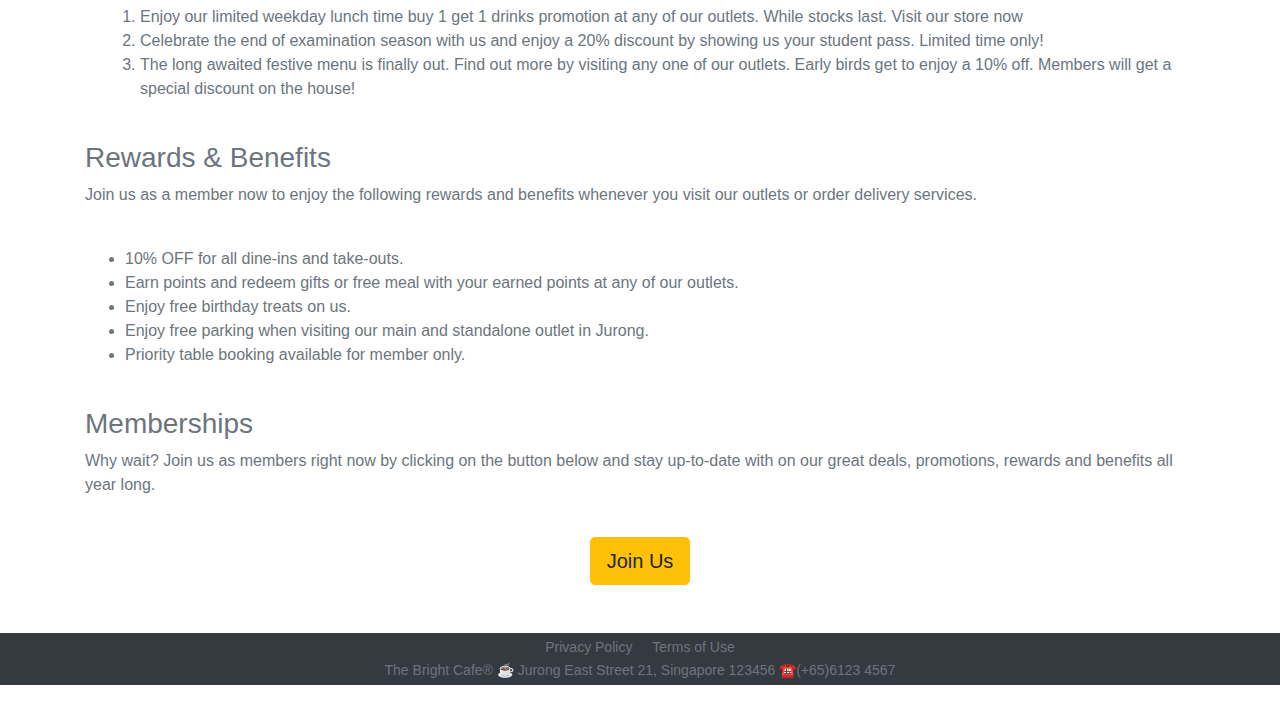
<file: promotion.html>
<!DOCTYPE html>
<html lang="en">
<head>
    <meta charset="UTF-8">
    <meta name="viewport" content="width=device-width, initial-scale=1.0">
    <!--Bootstrap CSS-->
    <link rel="stylesheet" href="./libs/bootstrap/css/bootstrap.min.css">
    <link rel="stylesheet" href="./css/index.css">
    <!-- jQuery first, then Popper.js, then Bootstrap JS -->
    <script src="./libs/jquery/jquery.min.js"></script>
    <script src="./libs/popper/popper.min.js"></script>
    <script src="./libs/bootstrap/js/bootstrap.min.js"></script>
    <link rel="manifest" href="manifest.json">
    <meta name="theme-color" content="#DFA257"> 
    <!-- iOS support -->
    <link rel="apple-touch-icon" href="./assets/icons/favicon-96x96-dunplab-manifest-32227.png">
    <meta name="apple-mobile-web-app-status-bar" content="#ffffff">
    <title>&#9749; Bright Cafe-Promotions</title>
</head>
<body>
    <nav class="navbar bg-dark navbar-dark navbar-expand-sm sticky-top">
        <a class="navbar-brand d-none d-sm-inline-block" href="index.html">
            <img id="logo" src="./assets/img/myLogo.png">
        </a>
        <button class="navbar-toggler" type="button"
        data-toggle="collapse" data-target="#toggleNavbar"
        aria-controls="toggleNavbar" aria-expanded="false"
        aria-label="toggleNavbar">
            <span class="navbar-toggler-icon"></span>
        </button>
        <div class="collapse navbar-collapse" id="toggleNavbar">
            <div class="navbar-nav mr-sm-auto">
                <a class="nav-item nav-link" href="index.html">Home</a>
                <a class="nav-item nav-link" href="aboutus.html">About Us</a>
                <a class="nav-item nav-link" href="menu.html">Menu</a>
                <a class="nav-item nav-link" href="promotion.html">Promotion & Rewards</a>
                <a class="nav-item nav-link" href="contactus.html">Contact Us</a> 
            </div>
        </div>
        <form class="form-inline">
            <div class="input-group" role="group">
                <input type="text" class="form-control" placeholder="Search">
                <button class="btn btn-outline-light" type="submit">Go</button>
            </div>
        </form>
    </nav>
    <header id="top_banner" class="container-fluid p-0">
        <img src="./assets/img/myBanner.png" alt="Bright Cafe Banner" class="img-fluid">
    </header>
    <article>
        <div class="container bg-white">
            <nav aria-label="breadcrumb">
                <ol class="breadcrumb">
                  <li class="breadcrumb-item"><a href="index.html">Home</a></li>
                  <li class="breadcrumb-item active" aria-current="page">Promotion & Rewards</li>
                </ol>
            </nav>
            <section class="content" id="promoShortcuts">
                <div class="row no-gutters">
                    <div class="col-sm">
                        <a href="#promotions"><img src="./assets/img/promotions/promotions.png" alt="Promotions" class="img-thumbnail"></a>
                    </div>
                    <div class="col-sm">
                        <a href="#rewards"><img src="./assets/img/promotions/rewards.png" alt="Rewards" class="img-thumbnail"></a>
                    </div>
                    <div class="col-sm">
                        <a href="joinmember.html"><img src="./assets/img/promotions/memberships.png" alt="Memberships" class="img-thumbnail"></a>
                    </div>
                </div>
            </section>
            <section class="content" id="promotions">
                <br>
                <h3 class="text-secondary"> Promotions </h3>
                <div class="container">
                    <section class="content" id="carousel">
                        <div id="promoCarousel" class="carousel slide" data-ride="carousel">
                            <div class="carousel-inner">
                                <div class="carousel-item active">
                                    <img class="carouselimg img-fluid" src="./assets/img/carousel/photo1.png">
                                </div>
                                <div class="carousel-item">
                                    <img class="carouselimg img-fluid" src="./assets/img/carousel/photo2.png">
                                </div>
                                <div class="carousel-item">
                                    <img class="carouselimg img-fluid" src="./assets/img/carousel/photo3.png">
                                </div>  
                            </div>
                            <a class="carousel-control-prev" href="#promoCarousel" role="button" data-slide="prev">
                                <span class="carousel-control-prev-icon"></span>
                            </a>
                            <a class="carousel-control-next" href="#promoCarousel" role="button" data-slide="next">
                                <span class="carousel-control-next-icon"></span>
                            </a>
                        </div>
                    </section>
                    <br>
                    <h5 class="text-secondary">Current List of Promotions</h5>
                    <ol class="text-secondary">
                        <li>Enjoy our limited weekday lunch time buy 1 get 1 drinks promotion at any of our outlets. 
                            While stocks last. Visit our store now
                        </li>
                        <li>Celebrate the end of examination season with us and enjoy a 20% discount by showing us 
                            your student pass. Limited time only!
                        </li>
                        <li>The long awaited festive menu is finally out. Find out more by visiting any one of our 
                            outlets. Early birds get to enjoy a 10% off. Members will get a special discount on the house!
                        </li>
                    </ol>
            </section>
            <section class="content" id="rewards">
                <br>
                <h3 class="text-secondary"> Rewards & Benefits </h3>
                <p class="text-secondary"> Join us as a member now to enjoy the following rewards and benefits whenever you visit our outlets or order delivery services.</p>
                <br>
                <ul id="memberBenefit">
                    <li class="text-secondary">10% OFF for all dine-ins and take-outs.</li>
                    <li class="text-secondary">Earn points and redeem gifts or free meal with your earned points at any of our outlets.</li>
                    <li class="text-secondary">Enjoy free birthday treats on us.</li>
                    <li class="text-secondary">Enjoy free parking when visiting our main and standalone outlet in Jurong.</li>
                    <li class="text-secondary">Priority table booking available for member only.</li>
                </ul>
            </section>
            <section class="content" id="memberships">
                <br>
                <h3 class="text-secondary"> Memberships </h3>
                <p class="text-secondary">Why wait? Join us as members right now by clicking on the button below and stay up-to-date with on our great deals, promotions, rewards and benefits all year long.</p>
                <br>
                <div class="row">
                    <div class="col text-center">
                        <a href="joinmember.html" class="btn btn-warning btn-lg" role="button">Join Us</a>
                    </div>
                </div>
                <br><br>
            </section>
        </div>
    </article>
    <footer>
        <div class="container-fluid bg-dark">
            <div class="col-12 text-center">
                <a href="#" class="d-sm-inline-block text-muted" id="privacy">Privacy Policy</a>
                <a href="#" class="d-sm-inline-block text-muted" id="tou">Terms of Use</a>
            </div>
            <div class="col-12 text-center">
                <address class="text-muted">The Bright Cafe&#174; &#9749; Jurong East Street 21, Singapore 123456 &#9742;(+65)6123 4567</address>
            </div>
        </div>
    </footer>

    <script src="./js/app.js"></script>
</body>
</html>
</file>
<file: css/index.css>
#logo{
    width: 60px;
    height: 60px;
} 

.carouselimg{
    width: 100%;
    height:100%;
}

article{
    background-image: url(cafebackground.jpg);
    background-position: center;
    background-repeat: no-repeat;
    background-size: cover;
    background-attachment: fixed;
}

img{
    width: 100%;
    height: 200px;
    /*max-height:200px;*/
}

#privacy{
    padding: 2px;
    margin: 2px 2px 0px 2px;
    margin-right: 10px;
}

#tou{
    padding: 2px;
    margin: 2px 2px 0px 2px;
    margin-bottom: none;
}

footer{
    font-size: 14px;
    margin: none;
}

address{
    padding-bottom: 4px;
    margin-bottom: none;
}

textarea{
    min-width: 100%;
}

.card-img-top{
    height: 200px;
}
</file>
